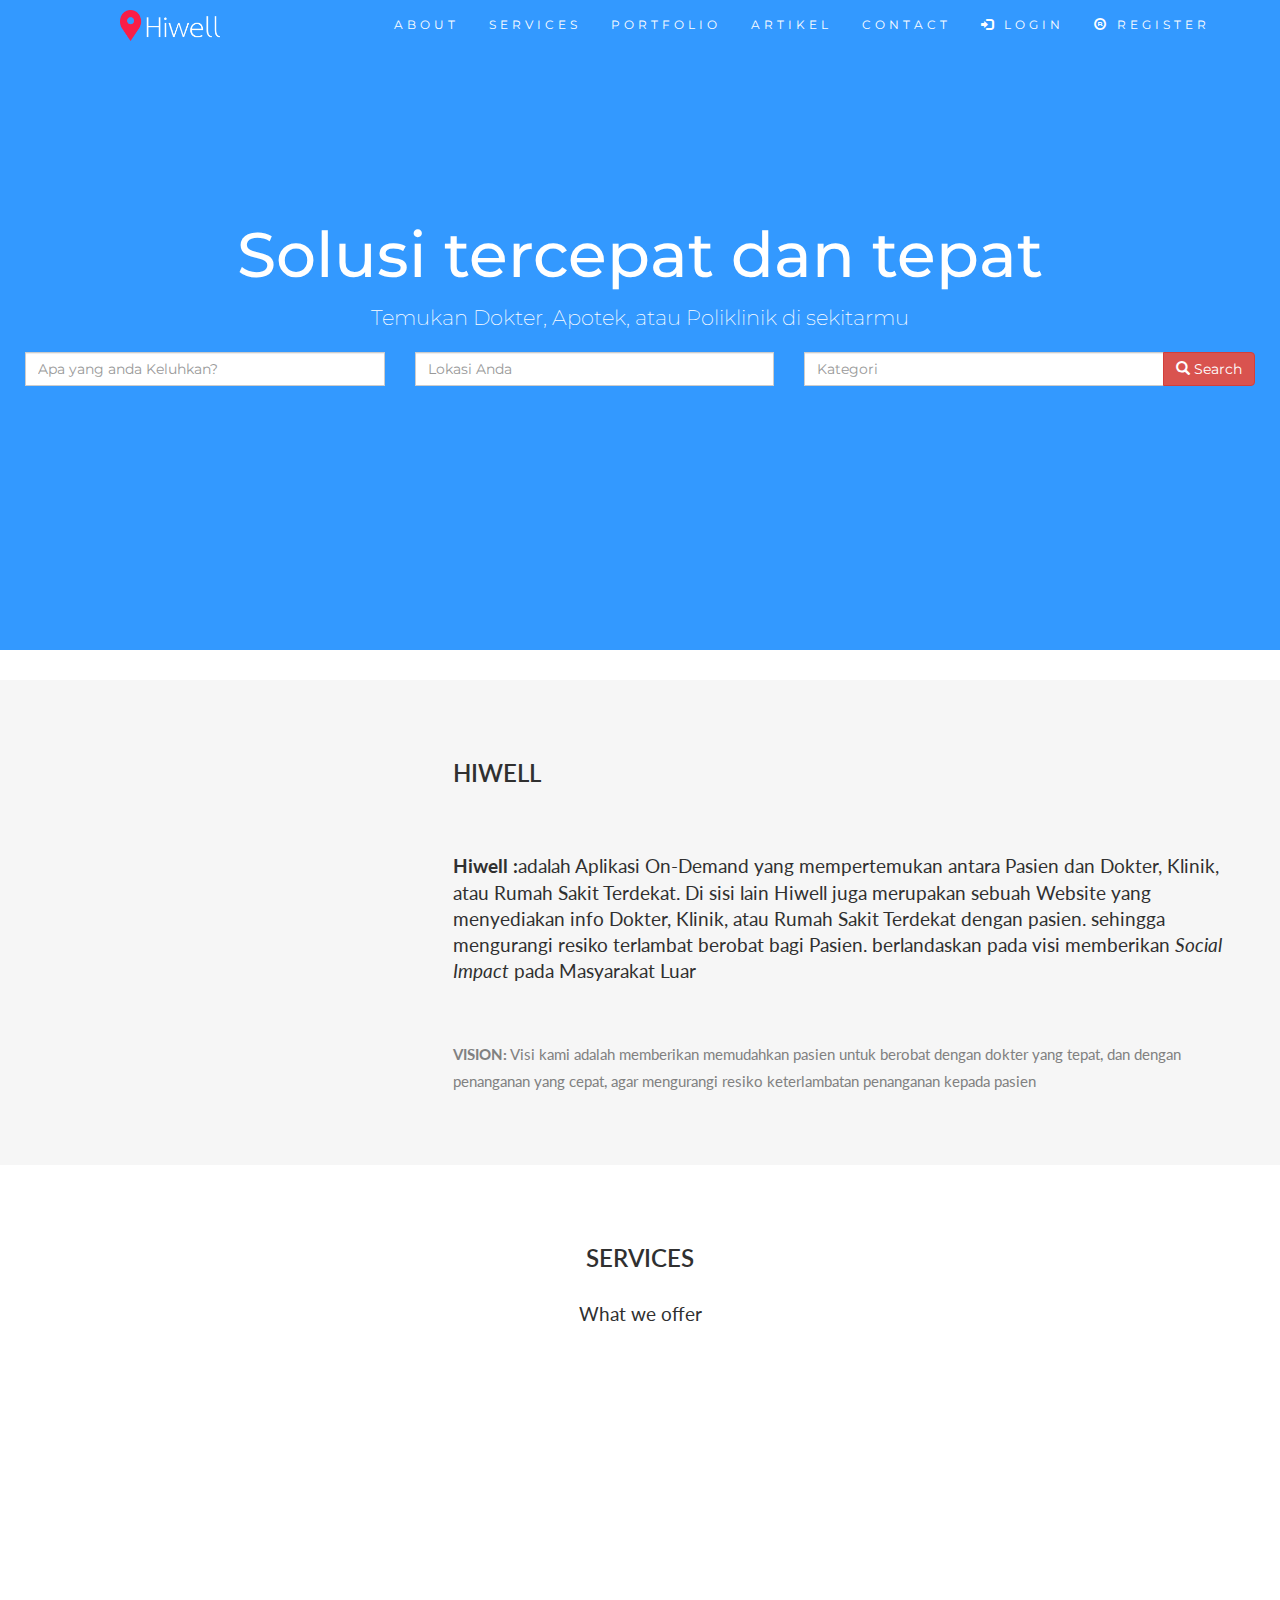
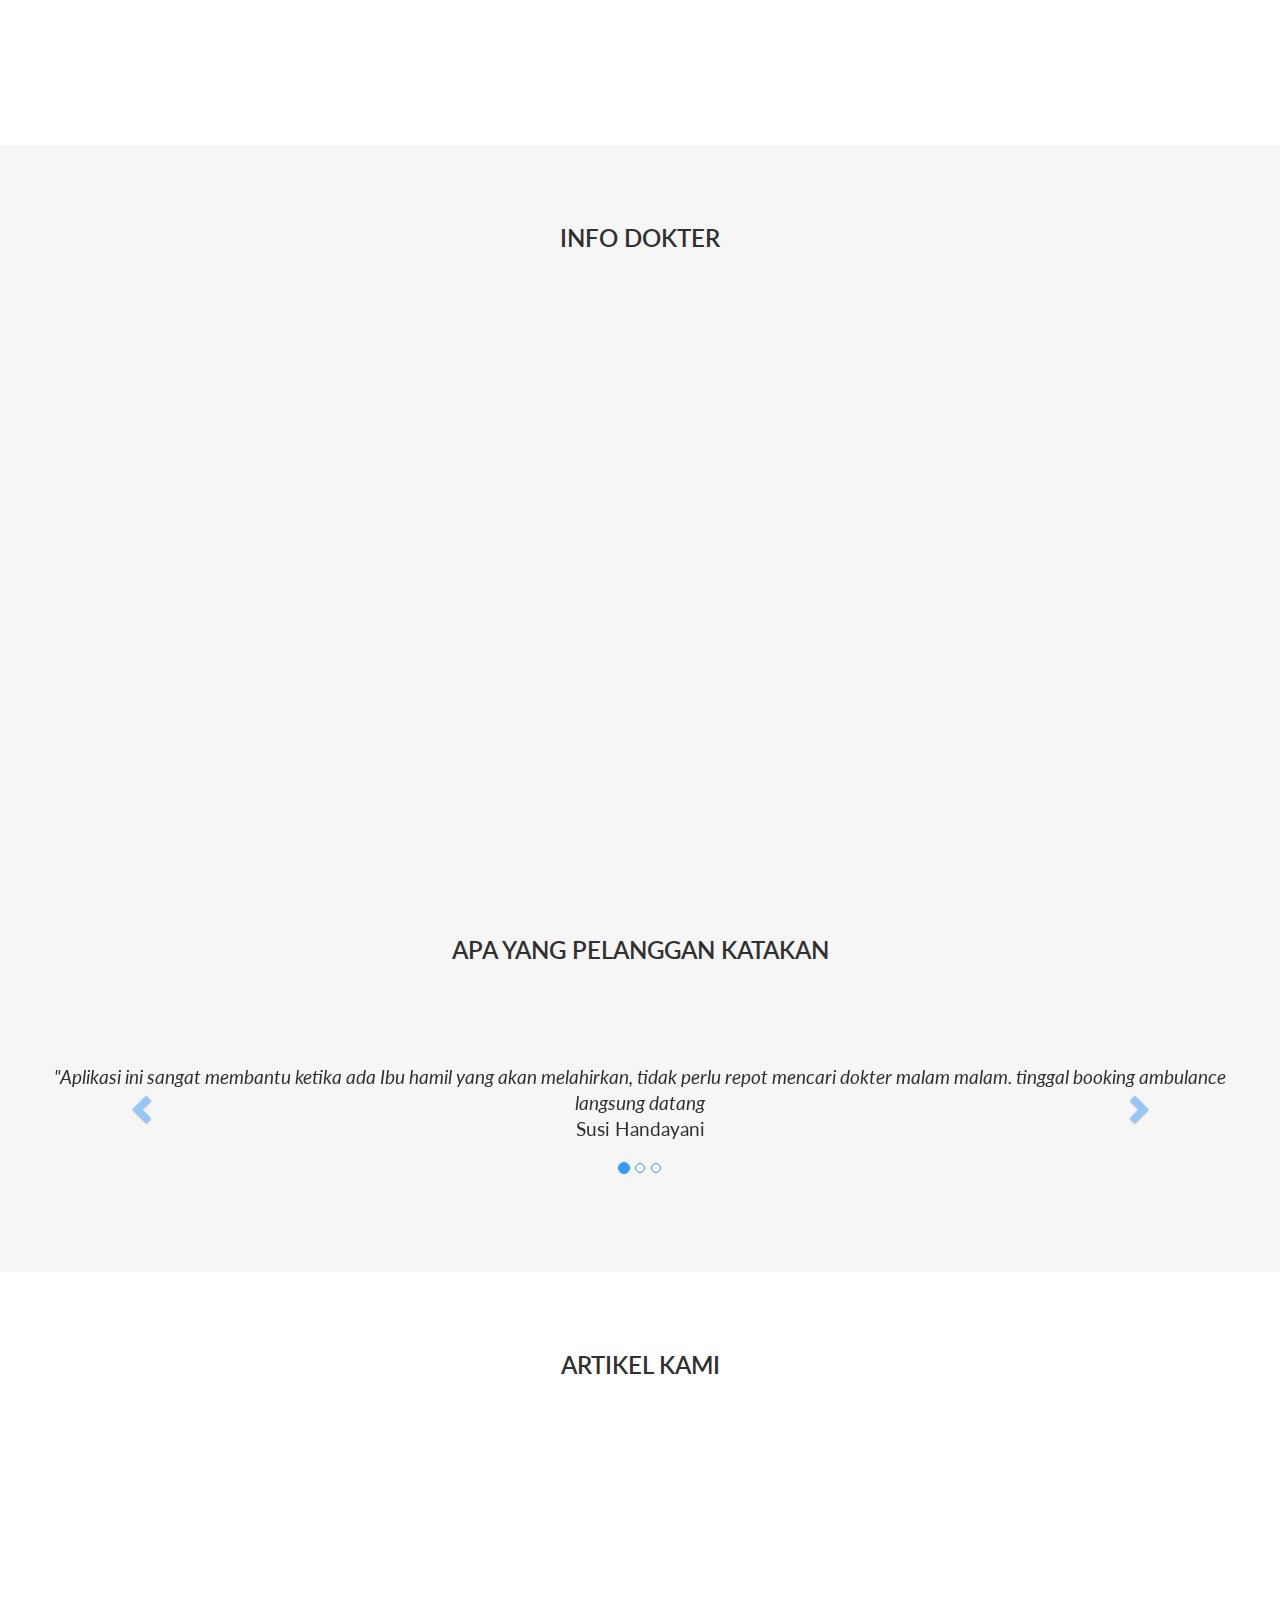
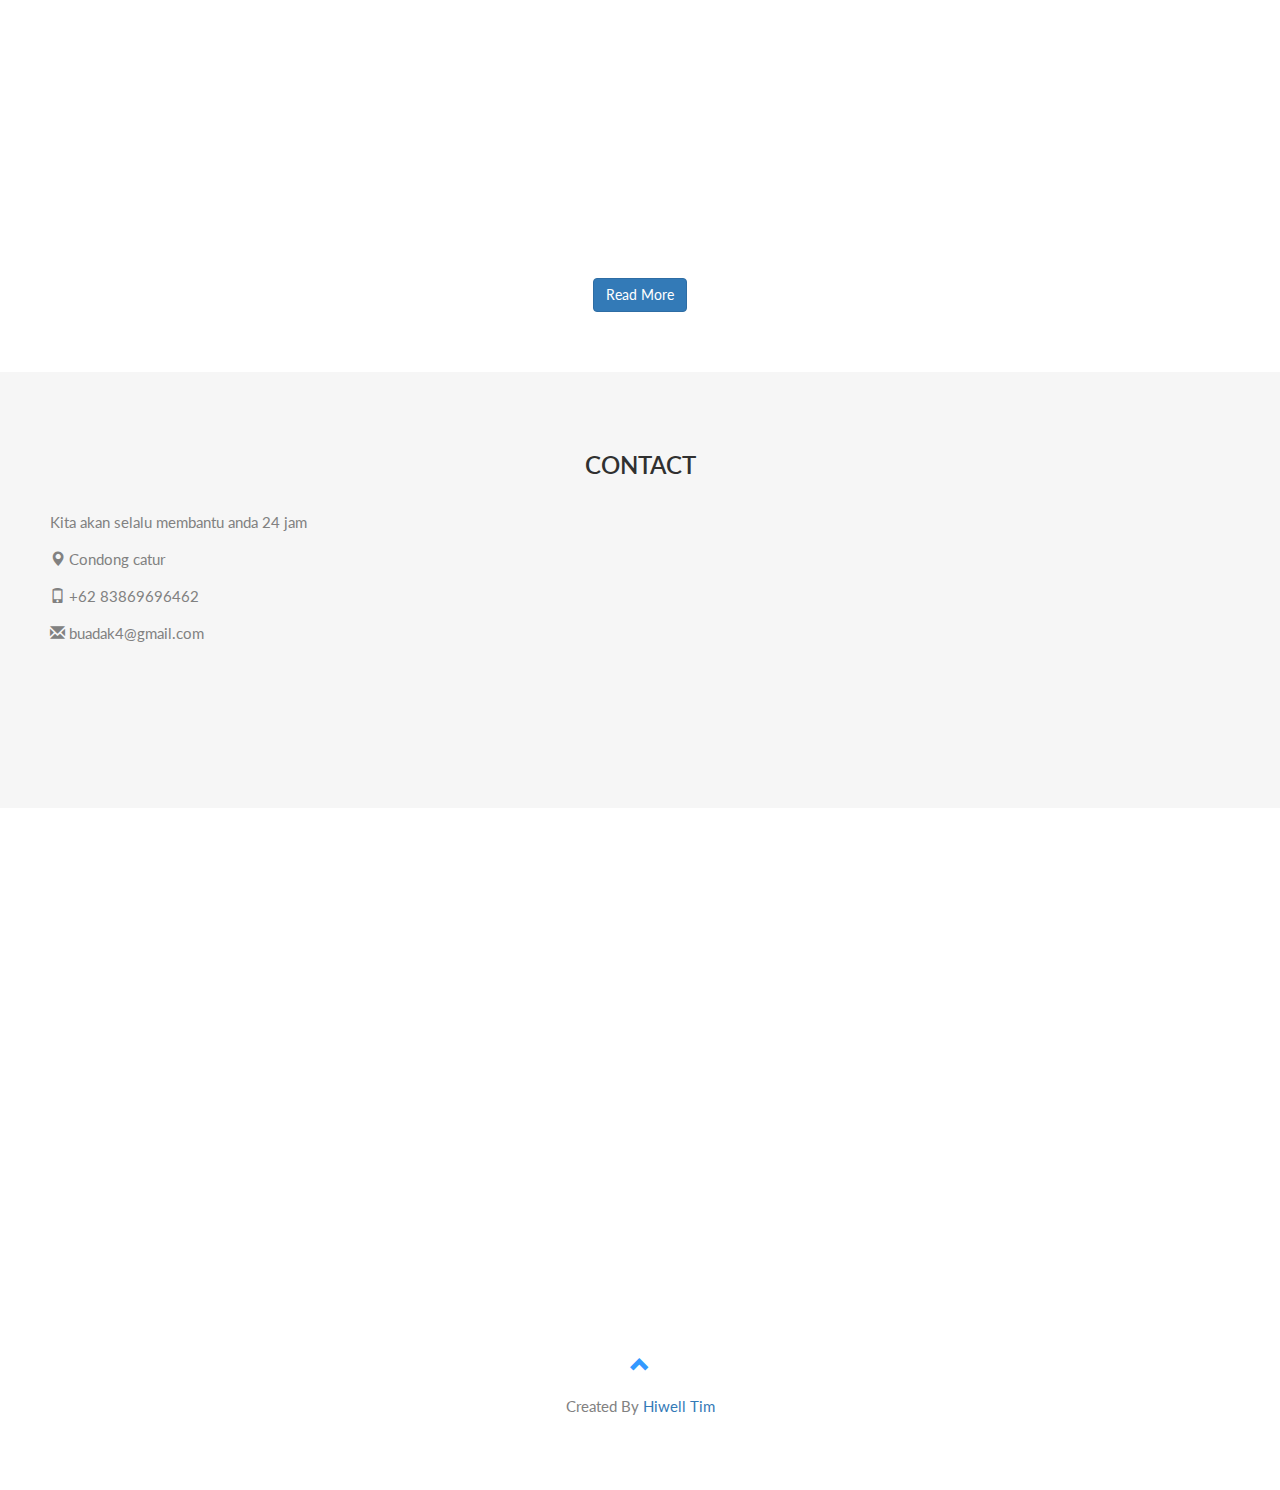
<file: index.html>
<!DOCTYPE html>
<html lang="en">
<head>
  <!-- Theme Made By www.w3schools.com - No Copyright -->
  <title>Hiwel </title>
  <link rel="icon" type="image/png" href="img/favicon.png" />
  <meta charset="utf-8">
  <meta name="viewport" content="width=device-width, initial-scale=1">
  <link href="https://fonts.googleapis.com/css?family=Montserrat" rel="stylesheet" type="text/css">
  <link href="https://fonts.googleapis.com/css?family=Lato" rel="stylesheet" type="text/css">
  <link rel="stylesheet" href="css/bootstrap.min.css">
  <link rel="stylesheet" type="text/css" href="css/style.css">
  <script src="js/jquery.min.js"></script>
  <script src="js/bootstrap.min.js"></script>
</head>
<body id="myPage" data-spy="scroll" data-target=".navbar" data-offset="60">

<nav class="navbar navbar-default navbar-fixed-top">
  <div class="container">
    <div class="navbar-header">
      <button type="button" class="navbar-toggle" data-toggle="collapse" data-target="#myNavbar">
        <span class="icon-bar"></span>
        <span class="icon-bar"></span>
        <span class="icon-bar"></span>                        
      </button>
      <a href="index.html">
        <img style="width: 100px; margin-left: 50px; margin-top:10px" src="img/logo.png">
      </a>
    </div>
    <div class="collapse navbar-collapse" id="myNavbar">

      <ul class="nav navbar-nav navbar-right">
        <li><a href="#about">ABOUT</a></li>
        <li><a href="#services">SERVICES</a></li>
        <li><a href="#portfolio">PORTFOLIO</a></li>
        <li><a href="#pricing">ARTIKEL</a></li>
        <li><a href="#contact">CONTACT</a></li>
        <li><a href="login.html"><span class="glyphicon glyphicon-log-in"></span> LOGIN</a></li>
        <li><a href="register.html"><span class="glyphicon glyphicon-registration-mark"></span> REGISTER</a></li>
        </ul>
    </div>
  </div>
</nav>

<div class="jumbotron text-center">
  <h1>Solusi tercepat dan tepat</h1> 
  <p>Temukan Dokter, Apotek, atau Poliklinik di sekitarmu</p> 
  <form>
    <div class="input-group">
      <div class="row">
        <div class="col-md-4 col-sm-4">
          <input type="location" class="form-control" size="20" placeholder="Apa yang anda Keluhkan?" required>
        </div>
        <div class="col-md-4 col-sm-4">
          <input type="location" class="form-control" size="20" placeholder="Lokasi Anda" required>
        </div>
        <div class="col-md-4 col-sm-4">
          <input type="location" class="form-control" size="20" placeholder="Kategori" required>
        </div>
      </div>
      <div class="input-group-btn">
        <button type="button" class="btn btn-danger"><span class="glyphicon glyphicon-search"></span> Search</button>
      </div>
    </div>
  </form>
</div>

<!-- Container (About Section) -->
<div id="about" class="container-fluid bg-grey">
  <div class="row">
    <div class="col-sm-4">
      <span class="glyphicon glyphicon-heart logo slideanim"></span>
    </div>
    <div class="col-sm-8">
      <h2>Hiwell</h2><br>
      <p><h4><strong>Hiwell :</strong>adalah Aplikasi On-Demand yang mempertemukan antara Pasien dan Dokter, Klinik, atau Rumah Sakit Terdekat. Di sisi lain Hiwell juga merupakan sebuah Website yang menyediakan info Dokter, Klinik, atau Rumah Sakit Terdekat dengan pasien. sehingga mengurangi resiko terlambat berobat bagi Pasien. berlandaskan pada visi memberikan <i>Social Impact</i> pada Masyarakat Luar</h4></p><br>
      <p><strong>VISION:</strong> Visi kami adalah memberikan memudahkan pasien untuk berobat dengan dokter yang tepat, dan dengan penanganan yang cepat, agar mengurangi resiko keterlambatan penanganan kepada pasien</p>
    </div>
  </div>
</div>

<!-- Container (Services Section) -->
<div id="services" class="container-fluid text-center">
  <h2>SERVICES</h2>
  <h4>What we offer</h4>
  <br>
  <div class="row slideanim">
    <div class="col-sm-4">
      <span class="glyphicon glyphicon-user logo-small"></span>
      <h4>Temukan Dokter Terdekat</h4>
    </div>
    <div class="col-sm-4">
      <span class="glyphicon glyphicon-home logo-small"></span>
      <h4>Temukan Klinik</h4>
    </div>
    <div class="col-sm-4">
      <span class="glyphicon glyphicon-eye-open logo-small"></span>
      <h4>Mengetahui Deteksi Dini</h4>
    </div>
  </div>
  <br><br>
  <div class="row slideanim">
    <div class="col-sm-4">
      <span class="glyphicon glyphicon-exclamation-sign logo-small"></span>
      <h4>Info Kesehatan Terbaru</h4>
    </div>
    <div class="col-sm-4">
      <span class="glyphicon glyphicon-envelope logo-small"></span>
      <h4>Konsultasi Online</h4>
    </div>
    <div class="col-sm-4">
      <span class="glyphicon glyphicon-heart logo-small"></span>
      <h4>Setia Setiap Saat</h4>
    </div>
  </div>
</div>

<!-- Container (Portfolio Section) -->
<div id="portfolio" class="container-fluid text-center bg-grey">
  <h2>Info Dokter</h2><br>
  <div class="row text-center slideanim">
    <div class="col-sm-4">
      <div class="thumbnail">
        <img src="img/anjay.jpg" style="width: 400px; height: 400px;">
        <a href="sakit_gigi.html" style="text-decoration: none;"><p><strong>Praktek Dokter Gigi Drg M Kumalasari</strong></p></a>
        <p>Jalan Urip Sumoharjo, No. 103 - B Daerah Istimewa Yogyakarta </p>
        <p>Telp: (0274) 513851</p>
        <a href="http://www.rs-jih.co.id/">RS JIH</a>
      </div>
    </div>
    <div class="col-sm-4">
      <div class="thumbnail">
        <img src="img/dr. Airin Angelina, Sp.jpg" style="width: 400px; height: 400px;">
        <a href="sakit_gigi.html" style="text-decoration: none;"><p><strong>Praktek Dokter Kandungan Dr Muzayyanah, SpOG</strong></p></a>
        <p>Jalan Purwanggan, No. 45, Purwokinanti Daerah Istimewa Yogyakarta 55166 </p>
        <p>Telp: (0274) 513357</p>
        <a href="http://www.rs-jih.co.id/">RS JIH</a>
      </div>
    </div>
    <div class="col-sm-4">
      <div class="thumbnail">
        <img src="img/dr. Merizal,Sp.OT.jpg" style="width: 400px; height: 400px;">
        <a href="sakit_gigi.html" style="text-decoration: none;"><p><strong>Praktek Dokter Syaraf Dr Laksmi Asanti</strong></p></a>
        <p>Jalan Johar Nurhadi No. 7, Kotabaru, Gondokusuman, Yogyakarta</p>
        <p>Telp: (0274) 586233 / 580552</p>
        <a href="http://www.rs-jih.co.id/">RS JIH</a>
      </div>
    </div>
  </div><br>
  
  <h2>Apa yang pelanggan katakan</h2>
  <div id="myCarousel" class="carousel slide text-center" data-ride="carousel">
    <!-- Indicators -->
    <ol class="carousel-indicators">
      <li data-target="#myCarousel" data-slide-to="0" class="active"></li>
      <li data-target="#myCarousel" data-slide-to="1"></li>
      <li data-target="#myCarousel" data-slide-to="2"></li>
    </ol>

    <!-- Wrapper for slides -->
    <div class="carousel-inner" role="listbox">
      <div class="item active">
        <h4>"Aplikasi ini sangat membantu ketika ada Ibu hamil yang akan melahirkan, 
            tidak perlu repot mencari dokter malam malam. tinggal booking ambulance langsung datang <br><span>Susi Handayani</span></h4>
      </div>
      <div class="item">
        <h4>
          Terimakasih Hiwell Aku jadi ngga telat suntik KB karena semakin mudah mengakses dokter terdekat dengna lokasi saya berada
          <br><span>Umi Nur Jannah</span></h4>
      </div>
      <div class="item">
        <h4>
          Thank's Hiwell, Anak ku jadi semangat Check Kesehatan Rutin Karna bisa pilih dokternya langsung dari Smartphonenya 
          <br><span>Hamdan Wijayanto</span></h4>
      </div>
    </div>

    <!-- Left and right controls -->
    <a class="left carousel-control" href="#myCarousel" role="button" data-slide="prev">
      <span class="glyphicon glyphicon-chevron-left" aria-hidden="true"></span>
      <span class="sr-only">Previous</span>
    </a>
    <a class="right carousel-control" href="#myCarousel" role="button" data-slide="next">
      <span class="glyphicon glyphicon-chevron-right" aria-hidden="true"></span>
      <span class="sr-only">Next</span>
    </a>
  </div>
</div>

<!-- Container (Pricing Section) -->
<div id="pricing" class="container-fluid">
  <div class="text-center">
    <h2>Artikel Kami</h2>
  </div>
  <div class="row slideanim">
    <div class="col-sm-4 col-xs-12">
      <div class="panel panel-default text-center">
        <div class="panel-body">
          <img src="img/gaya.jpg" alt="#" width="100%" height="auto">
        </div>
        <div class="panel-footer">
          <a href="sakit_gigi.html" style="text-decoration: none;"><h3>Gaya Hidup Sehat</h3></a>
          <h4>Menurut organisasi kesehatan dunia (WHO), pola makan tidak sehat dan kurangnya aktivitas fisik merupakan faktor risiko kesehatan global yang utama..</h4>
        </div>
      </div>      
    </div>     
    <div class="col-sm-4 col-xs-12">
      <div class="panel panel-default text-center">
        <div class="panel-body">
          <img src="img/veget.jpg" alt="#" width="100%" height="auto">
        </div>
        <div class="panel-footer">
          <a href="sakit_gigi.html" style="text-decoration: none;"><h3>Makanan Sehat</h3></a>
          <h4>Makanan yang sehat adalah makanan yang mengandung banyak vitamin dan memiliki kandungan lemak yang rendah sehingga..</h4>
        </div>
      </div>      
    </div>     
    <div class="col-sm-4 col-xs-12">
            <div class="panel panel-default text-center">
        <div class="panel-body">
          <img src="img/gigi.jpg" alt="#" width="100%" height="auto">
        </div>
        <div class="panel-footer">
          <a href="sakit_gigi.html" style="text-decoration: none;"><h3>Kesehatan Gigi</h3></a>
          <h4>Cara menjaga gigi agar tetap sehat dan bersih, adalah dengan cara membersihkannya setiap hari dan dengan menghindari makanan yang ..</h4>
        </div>
      </div>
    </div>    
  </div>
  <center>
    <a href="blog.html" class="btn btn-primary">Read More</a>
  </center>
</div>

<!-- Container (Contact Section) -->
<div id="contact" class="container-fluid bg-grey">
  <h2 class="text-center">CONTACT</h2>
  <div class="row">
    <div class="col-sm-5">
      <p>Kita akan selalu membantu anda 24 jam</p>
      <p><span class="glyphicon glyphicon-map-marker"></span> Condong catur</p>
      <p><span class="glyphicon glyphicon-phone"></span> +62 83869696462</p>
      <p><span class="glyphicon glyphicon-envelope"></span> buadak4@gmail.com</p>
    </div>
    <div class="col-sm-7 slideanim">
      <div class="row">
        <div class="col-sm-6 form-group">
          <input class="form-control" id="name" name="name" placeholder="Name" type="text" required>
        </div>
        <div class="col-sm-6 form-group">
          <input class="form-control" id="email" name="email" placeholder="Email" type="email" required>
        </div>
      </div>
      <textarea class="form-control" id="comments" name="comments" placeholder="Comment" rows="5"></textarea><br>
      <div class="row">
        <div class="col-sm-12 form-group">
          <button class="btn btn-default pull-right" type="submit">Send</button>
        </div>
      </div>
    </div>
  </div>
</div>

<!-- Add Google Maps -->
<iframe src="https://www.google.com/maps/embed?pb=!1m18!1m12!1m3!1d3953.095100722669!2d110.3758031141083!3d-7.779740679342513!2m3!1f0!2f0!3f0!3m2!1i1024!2i768!4f13.1!3m3!1m2!1s0x2e7a5834a7deae63%3A0x7435d4fd6ec609e4!2sJogja+Digital+Valley!5e0!3m2!1sid!2sid!4v1515641008009" width="100%" height="450" frameborder="0" style="border:0" allowfullscreen></iframe> 
<br><br>
<footer class="container-fluid text-center">
  <a href="#myPage" title="To Top">
    <span class="glyphicon glyphicon-chevron-up"></span>
  </a>
  <p>Created By <a href="#">Hiwell Tim</a></p>
</footer>

<script>
$(document).ready(function(){
  // Add smooth scrolling to all links in navbar + footer link
  $(".navbar a, footer a[href='#myPage']").on('click', function(event) {
    // Make sure this.hash has a value before overriding default behavior
    if (this.hash !== "") {
      // Prevent default anchor click behavior
      event.preventDefault();

      // Store hash
      var hash = this.hash;

      // Using jQuery's animate() method to add smooth page scroll
      // The optional number (900) specifies the number of milliseconds it takes to scroll to the specified area
      $('html, body').animate({
        scrollTop: $(hash).offset().top
      }, 900, function(){
   
        // Add hash (#) to URL when done scrolling (default click behavior)
        window.location.hash = hash;
      });
    } // End if
  });
  
  $(window).scroll(function() {
    $(".slideanim").each(function(){
      var pos = $(this).offset().top;

      var winTop = $(window).scrollTop();
        if (pos < winTop + 600) {
          $(this).addClass("slide");
        }
    });
  });
})
</script>

</body>
</html>
</file>
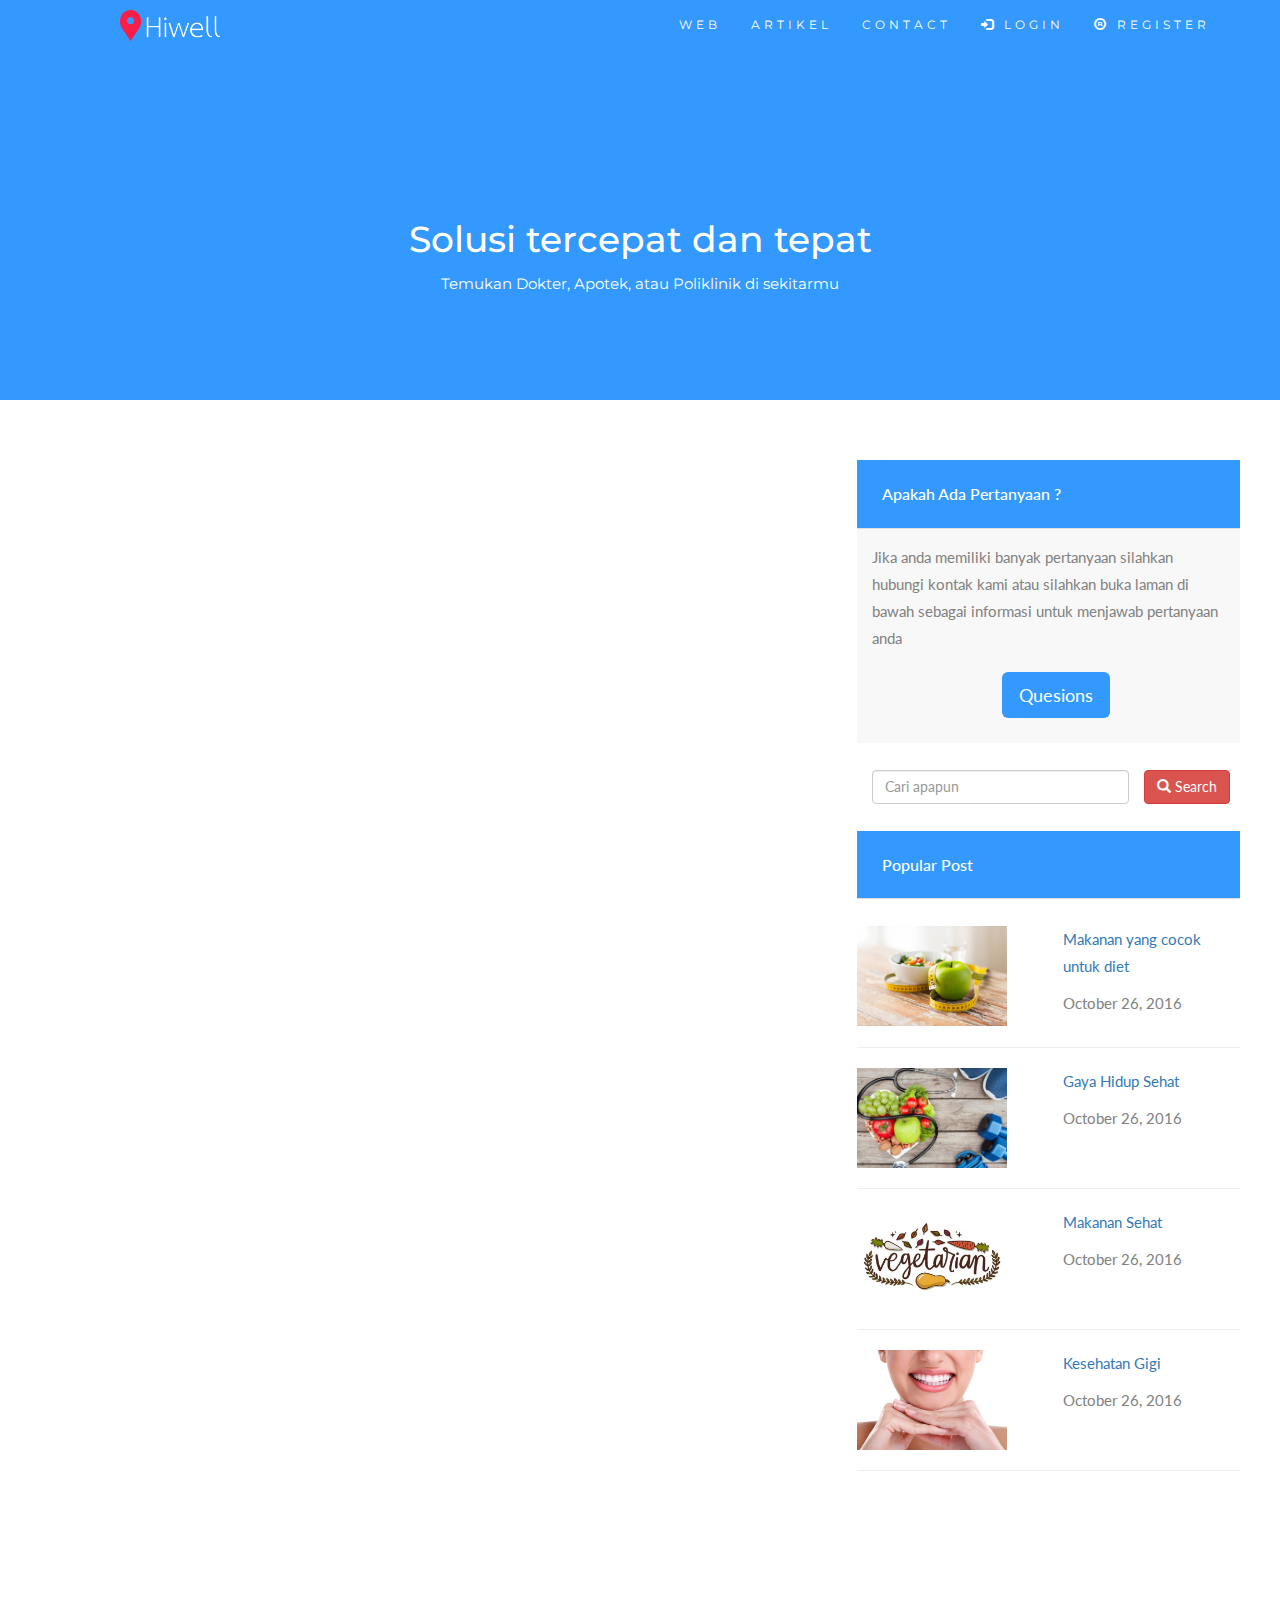
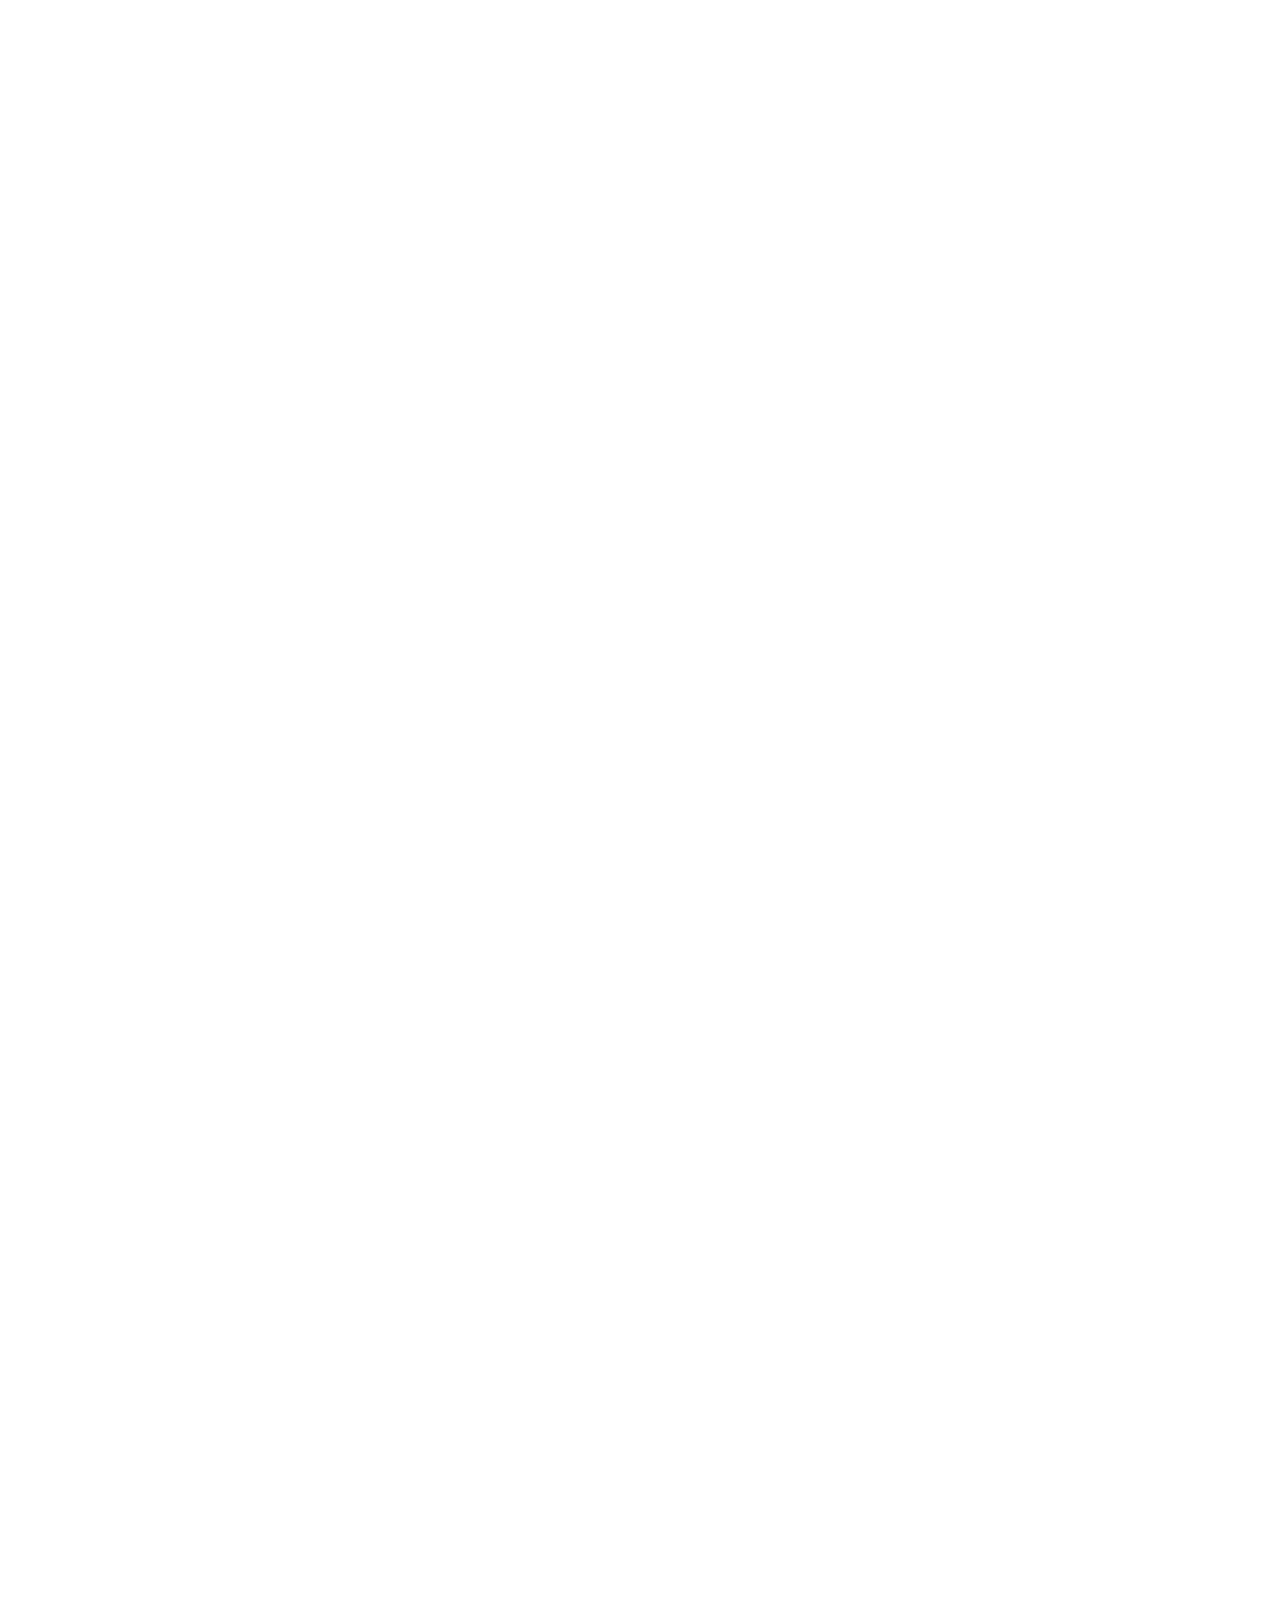
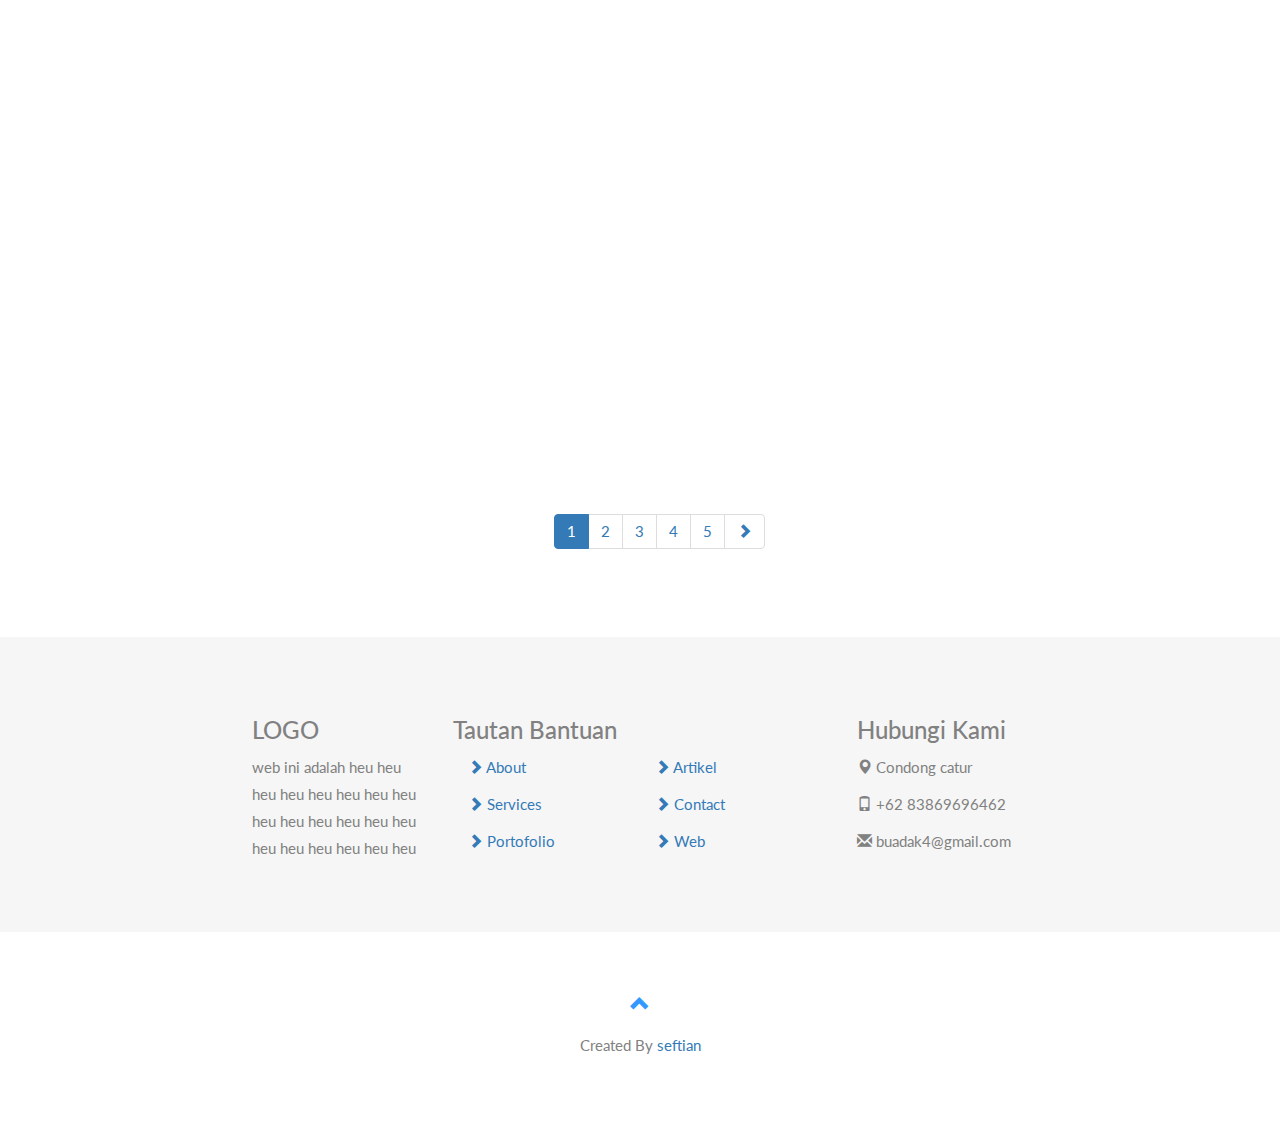
<file: blog.html>
<!DOCTYPE html>
<html lang="en">
<head>
  <!-- Theme Made By www.w3schools.com - No Copyright -->
  <title>Blog</title>
  <link rel="icon" type="image/png" href="img/favicon.png" />
  <meta charset="utf-8">
  <meta name="viewport" content="width=device-width, initial-scale=1">
  <link href="https://fonts.googleapis.com/css?family=Montserrat" rel="stylesheet" type="text/css">
  <link href="https://fonts.googleapis.com/css?family=Lato" rel="stylesheet" type="text/css">
  <link rel="stylesheet" href="css/bootstrap.min.css">
  <link rel="stylesheet" type="text/css" href="css/style.css">
  <script src="js/jquery.min.js"></script>
  <script src="js/bootstrap.min.js"></script>
</head>
<body id="myPage" data-spy="scroll" data-target=".navbar" data-offset="60">

<nav class="navbar navbar-default navbar-fixed-top">
  <div class="container">
    <div class="navbar-header">
      <button type="button" class="navbar-toggle" data-toggle="collapse" data-target="#myNavbar">
        <span class="icon-bar"></span>
        <span class="icon-bar"></span>
        <span class="icon-bar"></span>                        
      </button>
      <a href="index.html">
        <img style="width: 100px; margin-left: 50px; margin-top:10px" src="img/logo.png">
      </a>
    </div>
    <div class="collapse navbar-collapse" id="myNavbar">

      <ul class="nav navbar-nav navbar-right">
        <li><a href="index.html">WEB</a></li>
        <li><a href="#artikel">ARTIKEL</a></li>
        <li><a href="#contact">CONTACT</a></li>
        <li><a href="login.html"><span class="glyphicon glyphicon-log-in"></span> LOGIN</a></li>
        <li><a href="register.html"><span class="glyphicon glyphicon-registration-mark"></span> REGISTER</a></li>
        </ul>
    </div>
  </div>
</nav>

<div class="blogjumbotron text-center">
  <h1>Solusi tercepat dan tepat</h1> 
  <p>Temukan Dokter, Apotek, atau Poliklinik di sekitarmu</p> 
</div>

<!-- Container (About Section) -->
<div id="artikel" class="container-fluid">
  <div class="row">
    <div class="col-sm-8">
        <div class="row slideanim">
      <div class="panel panel-default text-justify">
        <div class="panel-body">
          <img src="img/gaya.jpg" alt="#" width="100%" height="100%">
        </div>
        <div class="panel-footer">
          <a href="sakit_gigi.html" style="text-decoration: none;"><h3>Gaya Hidup Sehat</h3></a>
          <h4>Menurut organisasi kesehatan dunia (WHO), pola makan tidak sehat dan kurangnya aktivitas fisik merupakan faktor risiko kesehatan global yang utama..</h4>
          <button class="btn btn-lg">Read More</button>
        </div>
      </div>        
  </div>
       <div class="row slideanim">
      <div class="panel panel-default text-justify">
        <div class="panel-body">
          <img src="img/veget.jpg" alt="#" width="100%" height="100%">
        </div>
        <div class="panel-footer">
          <a href="sakit_gigi.html" style="text-decoration: none;"><h3>Makanan Sehat</h3></a>
          <h4>Makanan yang sehat adalah makanan yang mengandung banyak vitamin dan memiliki kandungan lemak yang rendah sehingga..</h4>
          <button class="btn btn-lg">Read More</button>
        </div>
      </div>        
  </div>
       <div class="row slideanim">
      <div class="panel panel-default text-justify">
        <div class="panel-body">
          <img src="img/gigi.jpg" alt="#" width="100%" height="100%">
        </div>
        <div class="panel-footer">
          <a href="sakit_gigi.html" style="text-decoration: none;"><h3>Kesehatan Gigi</h3></a>
          <h4>Cara menjaga gigi agar tetap sehat dan bersih, adalah dengan cara membersihkannya setiap hari dan dengan menghindari makanan yang ..
          </h4>
          <button class="btn btn-lg">Read More</button>
        </div>
      </div>        
  </div>
       <div class="row slideanim">
      <div class="panel panel-default text-justify">
        <div class="panel-body">
          <img src="img/apel.jpg" alt="#" width="100%" height="100%">
        </div>
        <div class="panel-footer">
          <a href="sakit_gigi.html" style="text-decoration: none;"><h3>Makanan yang cocok untuk diet</h3></a>
          <h4>Menurut organisasi kesehatan dunia (WHO), pola makan teratur dan juga di jaga, akan membantu anda dalam menurunkan berat badan, pola makan yangs..</h4>
          <button class="btn btn-lg">Read More</button>
        </div>
      </div>        
  </div>
    </div>
    <div class="row">
    <div class="col-sm-4">
      <div class="panel-default" style="background-color: #f8f8f8;">
        <div class="panel-heading">
          <h3 class="panel-title">Apakah Ada Pertanyaan ?</h3>
        </div>
          <div class="panel-body">
           <p>Jika anda  memiliki banyak pertanyaan silahkan hubungi kontak kami atau silahkan buka laman di bawah sebagai informasi untuk menjawab pertanyaan anda</p>
           <div class="panel-questions">
          <a href="pertanyaan.html"> <button class="btn btn-lg">Quesions</button> </a>
           </div>
          </div>
      </div>
      <br>
      <div class="col-md-9">
          <input type="location" class="form-control" size="20" placeholder="Cari apapun" required>
      </div>
      <div>
        <button type="button" class="btn btn-danger"><span class="glyphicon glyphicon-search"></span> Search</button>
      </div>
      <br>
      <div class="panel-default">
        <div class="panel-heading">
          <h3 class="panel-title">Popular Post</h3>
        </div>
          <br>
            <div class="row">
                <div class="col-sm-6">
                  <a href="sakit_gigi.html" style="text-decoration: none;"><img src="img/apel.jpg" alt="#" width="150" height="100"> </a>
                </div>
                <div class="col-sm-6">
                  <a href="sakit_gigi.html" style="text-decoration: none;"><p>Makanan yang cocok untuk diet</p></a>
                  <p>October 26, 2016</p>
                </div>
            </div>
            <hr>
            <div class="row">
                <div class="col-sm-6">
                  <a href="sakit_gigi.html" style="text-decoration: none;"><img src="img/gaya.jpg" alt="#" width="150" height="100"> </a>
                </div>
                <div class="col-sm-6">
                  <a href="sakit_gigi.html" style="text-decoration: none;"><p>Gaya Hidup Sehat</p></a>
                  <p>October 26, 2016</p>
                </div>
            </div>
            <hr>
            <div class="row">
                <div class="col-sm-6">
                  <a href="sakit_gigi.html" style="text-decoration: none;"><img src="img/veget.jpg" alt="#" width="150" height="100"> </a>
                </div>
                <div class="col-sm-6">
                  <a href="sakit_gigi.html" style="text-decoration: none;"><p>Makanan Sehat</p></a>
                  <p>October 26, 2016</p>
                </div>
            </div>
            <hr>
            <div class="row">
                <div class="col-sm-6">
                  <a href="sakit_gigi.html" style="text-decoration: none;"><img src="img/gigi.jpg" alt="#" width="150" height="100"> </a>
                </div>
                <div class="col-sm-6">
                  <a href="sakit_gigi.html" style="text-decoration: none;"><p>Kesehatan Gigi</p></a>
                  <p>October 26, 2016</p>
                </div>
            </div>
            <hr>
          </div>
      </div>
    </div>
    <div class="col-md-8 col-md-offset-5">
      <ul class="pagination">
  <li class="active"><a href="#">1</a></li>
  <li><a href="#">2</a></li>
  <li><a href="#">3</a></li>
  <li><a href="#">4</a></li>
  <li><a href="#">5</a></li>
  <li><a href=""><span class="glyphicon glyphicon-chevron-right"></span></a></li>
</ul>
</div>
  </div>
</div>

<!-- Container (Contact Section) -->
<div id="contact" class="container-fluid bg-grey">
  <div class="row">
    <div class="col-md-2 col-md-offset-2">
      <h3>LOGO</h3>
      <p>web ini adalah heu heu heu heu heu heu heu heu heu heu heu heu heu heu heu heu heu heu heu heu </p>
    </div>
        <div class="col-sm-4">
      <h3>Tautan Bantuan</h3>
      <div class="col-sm-6">
      <p><a href="#about"><span class="glyphicon glyphicon-chevron-right"></span> About</a></p>
      <p><a href="index.html"><span class="glyphicon glyphicon-chevron-right"></span> Services</a></p>
      <p><a href=""><span class="glyphicon glyphicon-chevron-right"></span> Portofolio</a></p>
      </div>
      <div class="col-sm-6">
      <p><a href=""><span class="glyphicon glyphicon-chevron-right"></span> Artikel</a></p>
      <p><a href=""><span class="glyphicon glyphicon-chevron-right"></span> Contact</a></p>
      <p><a href=""><span class="glyphicon glyphicon-chevron-right"></span> Web</a></p>
      </div>
    </div>
        <div class="col-sm-4">
      <h3>Hubungi Kami</h3>
      <p><span class="glyphicon glyphicon-map-marker"></span> Condong catur</p>
      <p><span class="glyphicon glyphicon-phone"></span> +62 83869696462</p>
      <p><span class="glyphicon glyphicon-envelope"></span> buadak4@gmail.com</p>
    </div>
  </div>
</div>
<footer class="container-fluid text-center">
  <a href="#myPage" title="To Top">
    <span class="glyphicon glyphicon-chevron-up"></span>
  </a>
  <p>Created By <a href="#" title="Visit w3schools">seftian</a></p>
</footer>

<script>
$(document).ready(function(){
  // Add smooth scrolling to all links in navbar + footer link
  $(".navbar a, footer a[href='#myPage']").on('click', function(event) {
    // Make sure this.hash has a value before overriding default behavior
    if (this.hash !== "") {
      // Prevent default anchor click behavior
      event.preventDefault();

      // Store hash
      var hash = this.hash;

      // Using jQuery's animate() method to add smooth page scroll
      // The optional number (900) specifies the number of milliseconds it takes to scroll to the specified area
      $('html, body').animate({
        scrollTop: $(hash).offset().top
      }, 900, function(){
   
        // Add hash (#) to URL when done scrolling (default click behavior)
        window.location.hash = hash;
      });
    } // End if
  });
  
  $(window).scroll(function() {
    $(".slideanim").each(function(){
      var pos = $(this).offset().top;

      var winTop = $(window).scrollTop();
        if (pos < winTop + 600) {
          $(this).addClass("slide");
        }
    });
  });
})
</script>

</body>
</html>
</file>
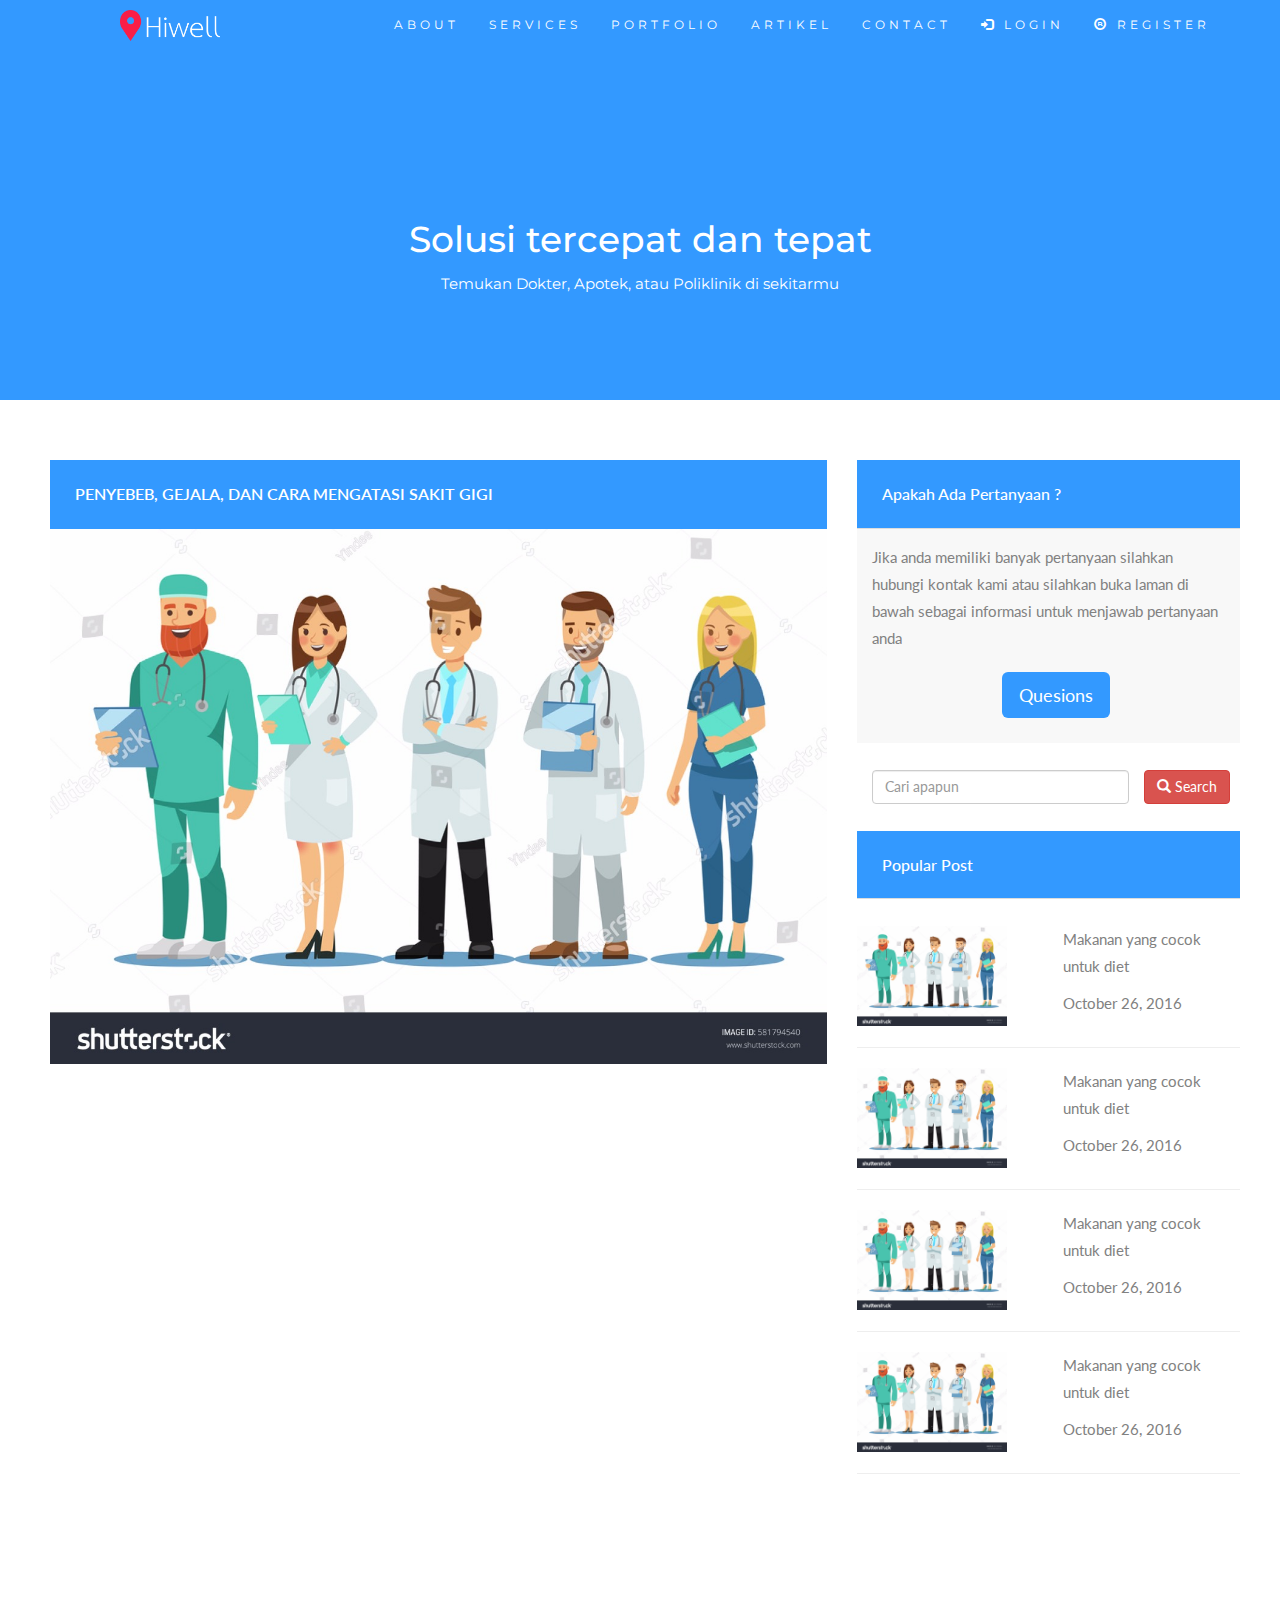
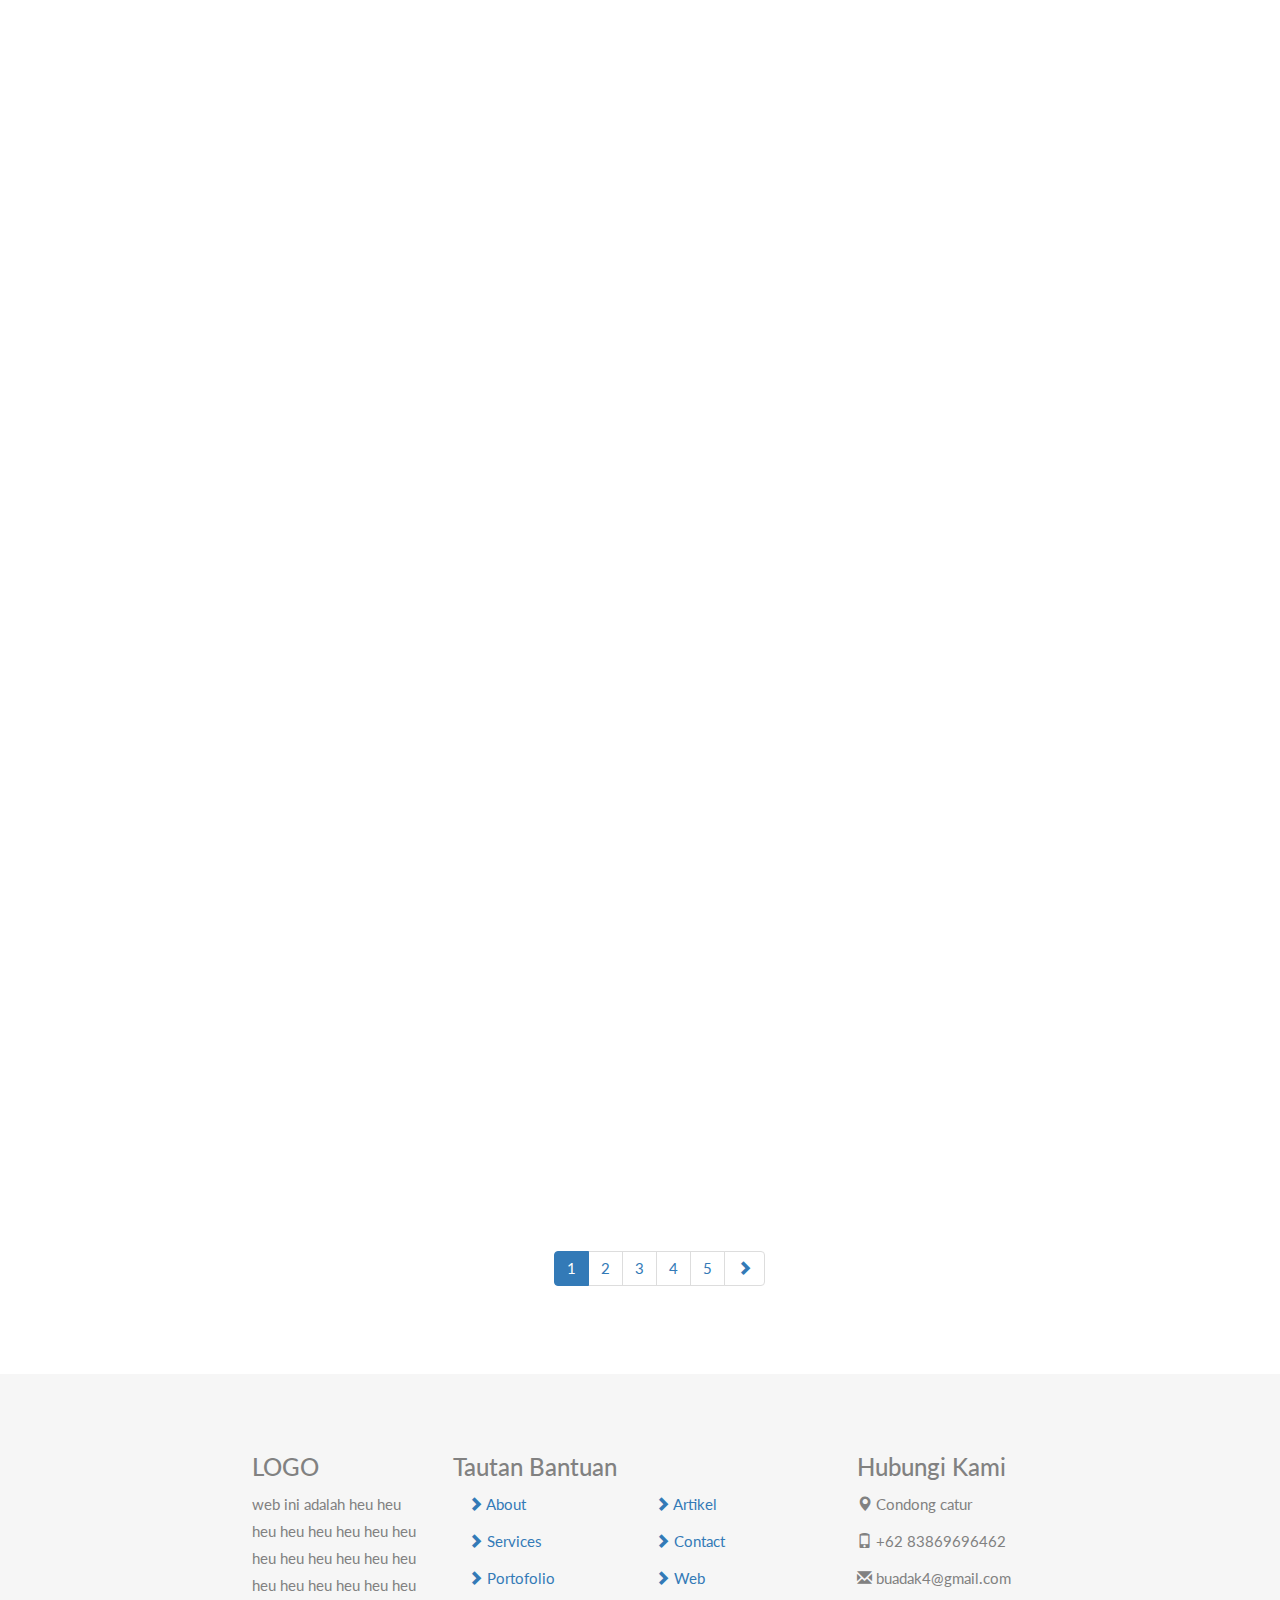
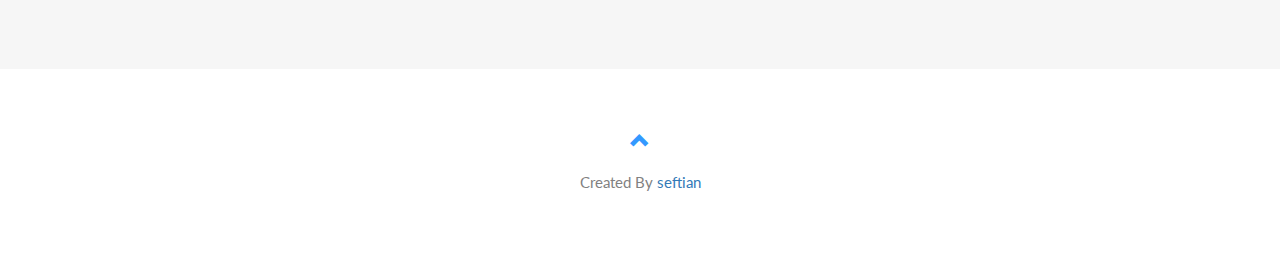
<file: diet.html>
<!DOCTYPE html>
<html lang="en">
<head>
  <!-- Theme Made By www.w3schools.com - No Copyright -->
  <title>Sakit Sigi</title>
  <meta charset="utf-8">
  <link rel="icon" type="image/png" href="img/favicon.png" />
  <meta name="viewport" content="width=device-width, initial-scale=1">
  <link href="https://fonts.googleapis.com/css?family=Montserrat" rel="stylesheet" type="text/css">
  <link href="https://fonts.googleapis.com/css?family=Lato" rel="stylesheet" type="text/css">
  <link rel="stylesheet" href="css/bootstrap.min.css">
  <link rel="stylesheet" type="text/css" href="css/style.css">
  <script src="js/jquery.min.js"></script>
  <script src="js/bootstrap.min.js"></script>
</head>
<body id="myPage" data-spy="scroll" data-target=".navbar" data-offset="60">

<nav class="navbar navbar-default navbar-fixed-top">
  <div class="container">
    <div class="navbar-header">
      <button type="button" class="navbar-toggle" data-toggle="collapse" data-target="#myNavbar">
        <span class="icon-bar"></span>
        <span class="icon-bar"></span>
        <span class="icon-bar"></span>                        
      </button>
      <a>
        <img style="width: 100px; margin-left: 50px; margin-top:10px" src="img/logo.png">
      </a>
    </div>
    <div class="collapse navbar-collapse" id="myNavbar">

      <ul class="nav navbar-nav navbar-right">
        <li><a href="#about">ABOUT</a></li>
        <li><a href="#services">SERVICES</a></li>
        <li><a href="#portfolio">PORTFOLIO</a></li>
        <li><a href="#pricing">ARTIKEL</a></li>
        <li><a href="#contact">CONTACT</a></li>
        <li><a href="login.html"><span class="glyphicon glyphicon-log-in"></span> LOGIN</a></li>
        <li><a href="register.html"><span class="glyphicon glyphicon-registration-mark"></span> REGISTER</a></li>
        </ul>
    </div>
  </div>
</nav>

<div class="blogjumbotron text-center">
  <h1>Solusi tercepat dan tepat</h1> 
  <p>Temukan Dokter, Apotek, atau Poliklinik di sekitarmu</p> 
</div>

<!-- Container (About Section) -->
<div class="container-fluid">
  <div class="row">
    <div class="col-sm-8">
      <div class="panel-heading">
      <h2 class="panel-title">Penyebeb, Gejala, dan cara mengatasi Sakit Gigi</h2>
    </div>
      <img src="img/bg.jpg" alt="#" width="100%" height="100%">
        <div class="row slideanim">
        <div class="panel-footer">
          Ketika terjadi sakit gigi, daerah rahang yang berdekatan dengan gigi yang terinfeksi akan ikut terasa nyeri dan teraba lunak. Kadang-kadang sumber nyeri sulit dibedakan. Contohnya adalah nyeri yang seperti berasal dari telinga pada kasus infeksi geraham bawah dan nyeri yang seperti berasal dari saluran sinus (rongga udara di belakang tulang pipi dan dahi) pada kasus infeksi geraham atas.
          Selain nyeri, gejala lain dari sakit gigi adalah:
          <ul> 
            <li>Bengkak di sekitar gigi yang terinfeksi.</li>
          <li>Pusing.</li>
          <li>Rasa dan bau busuk dari gigi yang terinfeksi.</li>
          <li>Demam.</li>
          </ul>
          <h3>Penyebab Sakit Gigi </h3>
          Di dalam gigi terdapat pulpa gigi. Pulpa gigi merupakan lapisan terdalam dari struktur gigi yang terdiri atas pembuluh darah dan saraf sensitif. Sakit gigi terjadi ketika pulpa mengalami peradangan. Penyebab radang bisa bermacam-macam, di antaranya:
          <ul>
            <li>Pembusukan gigi (kondisi ini kerap diakibatkan oleh permukaan gigi berlubang).</li>
            <li>Penumpukan nanah di dasar gigi akibat infeksi bakteri (abses periapikal).</li>
            <li>Penyusutan gusi.</li>
            <li>Gigi retak.</li>
            <li>Tambalan yang rusak (pada gigi yang pernah ditambal).</li>
          </ul>
          Selain radang pulpa gigi, ada sejumlah kondisi lain yang bisa menyebabkan gejala nyeri menyerupai sakit gigi, di antaranya:
          <ul>
            <li>Sinusitis.</li>
            <li>Abses periodontal.</li>
            <li>Cedera pada sendi temporomandibular (sendi yang menghubungkan rahang dengan tengkorak kepala).</li>
            <li>Pembengkakan gusi atau gusi pecah akibat gigi tumbuh.</li>
            <li>Tukak gusi.</li>
            <li>Tumbuh gigi (biasanya dialami oleh bayi dan anak-anak).</li>
          </ul>
        </div>
  </div>
  <div class="row slideanim">
        <div class="panel-footer">
          <h3>Diagnosis Sakit Gigi </h3>     
            Dokter akan menanyakan terlebih dahulu mengenai gejala-gejala yang Anda alami, misalnya:
            <ul>
            <li>Di mana letak nyeri?</li>
            <li>Seberapa parah nyeri yang dirasakan?</li>
            <li>Kapan nyeri tersebut biasa muncul?</li>
            <li>Apa yang membuat nyeri memburuk?</li>
            <li>Apa yang membuat nyeri justru mereda?</li>
            </ul>
            Pemeriksaan fisik sangat penting dilakukan. Dalam hal ini dokter akan memeriksa kondisi gigi, gusi, lidah, rahang, sinus, hidung, tenggorokan, bahkan leher Anda. Jika memang dibutuhkan, pemeriksaan dengan X-ray akan dilakukan. Selain menanyakan soal gejala, dokter juga biasanya akan meninjau riwayat kesehatan Anda.
        </div>
  </div>
  <div class="row slideanim">
        <div class="panel-footer">
          <h3>Cara Meredakan Sakit Gigi di Rumah </h3>          
            Sebaiknya temui dokter jika Anda mengalami sakit gigi untuk mencari tahu penyebabnya dan bisa diobati dengan tepat. Namun selama Anda belum dapat menemui dokter, ada beberapa cara yang bisa dilakukan di rumah untuk meredakan sakit gigi, di antaranya:
            <ul>
              <li>Membersihkan sela-sela gigi Anda dengan menggunakan dental floss atau benang gigi untuk membersihkan plak dan sisa-sisa makanan yang tersangkut di sela-sela gigi.</li>
              <li>Berkumur dengan menggunakan air hangat.</li>
              <li>Mengoleskan minyak cengkeh pada gigi atau gusi yang sakit.</li>
              <li>Mengoleskan obat antiseptik mengandung benzocaine pada gigi atau gusi yang sakit.</li>
              <li>Mengompres pipi dengan kompres dingin apabila sakit gigi disebabkan oleh trauma pada gigi.</li>
              <li>Minum obat pereda nyeri yang dijual bebas di apotek (misalnya ibuprofen, paracetamol, atau aspirin). Sebagai peringatan, obat-obatan ini tidak boleh dipakai dengan cara ditaruh langsung di gusi karena bisa merusak jaringan gusi. Selain itu, aspirin tidak boleh diberikan pada anak usia di bawah 16 tahun.</li>
            </ul>
            Pada kasus sakit gigi berikut ini, Anda diharuskan untuk secepatnya menemui dokter, yaitu apabila:
            <ul>
            <li>Nyeri berlangsung selama lebih dari dua hari.</li>
            <li>Sakit gigi disertai gejala infeksi (misalnya mengeluarkan bau busuk, bengkak, gusi menjadi merah, dan nyeri saat mengunyah).</li>
            <li>Sakit gigi membuat Anda jadi sulit menelan.</li>
            <li>Sakit gigi membuat Anda sulit bernapas.</li>
            <li>Sakit gigi disertai demam.</li>
            <li>Anda kesakitan saat membuka mulut.</li>
            <li>Sakit gigi disertai nyeri telinga.</li>
            </ul>
        </div>
  </div>
</div>
    <div class="row">
    <div class="col-sm-4">
      <div class="panel-default" style="background-color: #f8f8f8;">
        <div class="panel-heading">
          <h3 class="panel-title">Apakah Ada Pertanyaan ?</h3>
        </div>
          <div class="panel-body">
           <p>Jika anda  memiliki banyak pertanyaan silahkan hubungi kontak kami atau silahkan buka laman di bawah sebagai informasi untuk menjawab pertanyaan anda</p>
           <div class="panel-questions">
          <a href="pertanyaan.html"> <button class="btn btn-lg">Quesions</button> </a>
           </div>
          </div>
      </div>
      <br>
      <div class="col-md-9">
          <input type="location" class="form-control" size="20" placeholder="Cari apapun" required>
      </div>
      <div>
        <button type="button" class="btn btn-danger"><span class="glyphicon glyphicon-search"></span> Search</button>
      </div>
      <br>
      <div class="panel-default">
        <div class="panel-heading">
          <h3 class="panel-title">Popular Post</h3>
        </div>
          <br>
            <div class="row">
                <div class="col-sm-6">
                  <img src="img/bg.jpg" alt="#" width="150" height="100">
                </div>
                <div class="col-sm-6">
                  <p>Makanan yang cocok untuk diet</p>
                  <p>October 26, 2016</p>
                </div>
            </div>
            <hr>
            <div class="row">
                <div class="col-sm-6">
                  <img src="img/bg.jpg" alt="#" width="150" height="100">
                </div>
                <div class="col-sm-6">
                  <p>Makanan yang cocok untuk diet</p>
                  <p>October 26, 2016</p>
                </div>
            </div>
            <hr>
            <div class="row">
                <div class="col-sm-6">
                  <img src="img/bg.jpg" alt="#" width="150" height="100">
                </div>
                <div class="col-sm-6">
                  <p>Makanan yang cocok untuk diet</p>
                  <p>October 26, 2016</p>
                </div>
            </div>
            <hr>
            <div class="row">
                <div class="col-sm-6">
                  <img src="img/bg.jpg" alt="#" width="150" height="100">
                </div>
                <div class="col-sm-6">
                  <p>Makanan yang cocok untuk diet</p>
                  <p>October 26, 2016</p>
                </div>
            </div>
            <hr>
          </div>
      </div>
    </div>
    <div class="col-md-8 col-md-offset-5">
      <ul class="pagination">
  <li class="active"><a href="#">1</a></li>
  <li><a href="#">2</a></li>
  <li><a href="#">3</a></li>
  <li><a href="#">4</a></li>
  <li><a href="#">5</a></li>
  <li><a href=""><span class="glyphicon glyphicon-chevron-right"></span></a></li>
</ul>
</div>
  </div>
</div>

<!-- Container (Contact Section) -->
<div id="contact" class="container-fluid bg-grey">
  <div class="row">
    <div class="col-md-2 col-md-offset-2">
      <h3>LOGO</h3>
      <p>web ini adalah heu heu heu heu heu heu heu heu heu heu heu heu heu heu heu heu heu heu heu heu </p>
    </div>
        <div class="col-sm-4">
      <h3>Tautan Bantuan</h3>
      <div class="col-sm-6">
      <p><a href="#about"><span class="glyphicon glyphicon-chevron-right"></span> About</a></p>
      <p><a href="index.html"><span class="glyphicon glyphicon-chevron-right"></span> Services</a></p>
      <p><a href=""><span class="glyphicon glyphicon-chevron-right"></span> Portofolio</a></p>
      </div>
      <div class="col-sm-6">
      <p><a href=""><span class="glyphicon glyphicon-chevron-right"></span> Artikel</a></p>
      <p><a href=""><span class="glyphicon glyphicon-chevron-right"></span> Contact</a></p>
      <p><a href=""><span class="glyphicon glyphicon-chevron-right"></span> Web</a></p>
      </div>
    </div>
        <div class="col-sm-4">
      <h3>Hubungi Kami</h3>
      <p><span class="glyphicon glyphicon-map-marker"></span> Condong catur</p>
      <p><span class="glyphicon glyphicon-phone"></span> +62 83869696462</p>
      <p><span class="glyphicon glyphicon-envelope"></span> buadak4@gmail.com</p>
    </div>
  </div>
</div>
<footer class="container-fluid text-center">
  <a href="#myPage" title="To Top">
    <span class="glyphicon glyphicon-chevron-up"></span>
  </a>
  <p>Created By <a href="#" title="Visit w3schools">seftian</a></p>
</footer>

<script>
$(document).ready(function(){
  // Add smooth scrolling to all links in navbar + footer link
  $(".navbar a, footer a[href='#myPage']").on('click', function(event) {
    // Make sure this.hash has a value before overriding default behavior
    if (this.hash !== "") {
      // Prevent default anchor click behavior
      event.preventDefault();

      // Store hash
      var hash = this.hash;

      // Using jQuery's animate() method to add smooth page scroll
      // The optional number (900) specifies the number of milliseconds it takes to scroll to the specified area
      $('html, body').animate({
        scrollTop: $(hash).offset().top
      }, 900, function(){
   
        // Add hash (#) to URL when done scrolling (default click behavior)
        window.location.hash = hash;
      });
    } // End if
  });
  
  $(window).scroll(function() {
    $(".slideanim").each(function(){
      var pos = $(this).offset().top;

      var winTop = $(window).scrollTop();
        if (pos < winTop + 600) {
          $(this).addClass("slide");
        }
    });
  });
})
</script>

</body>
</html>
</file>
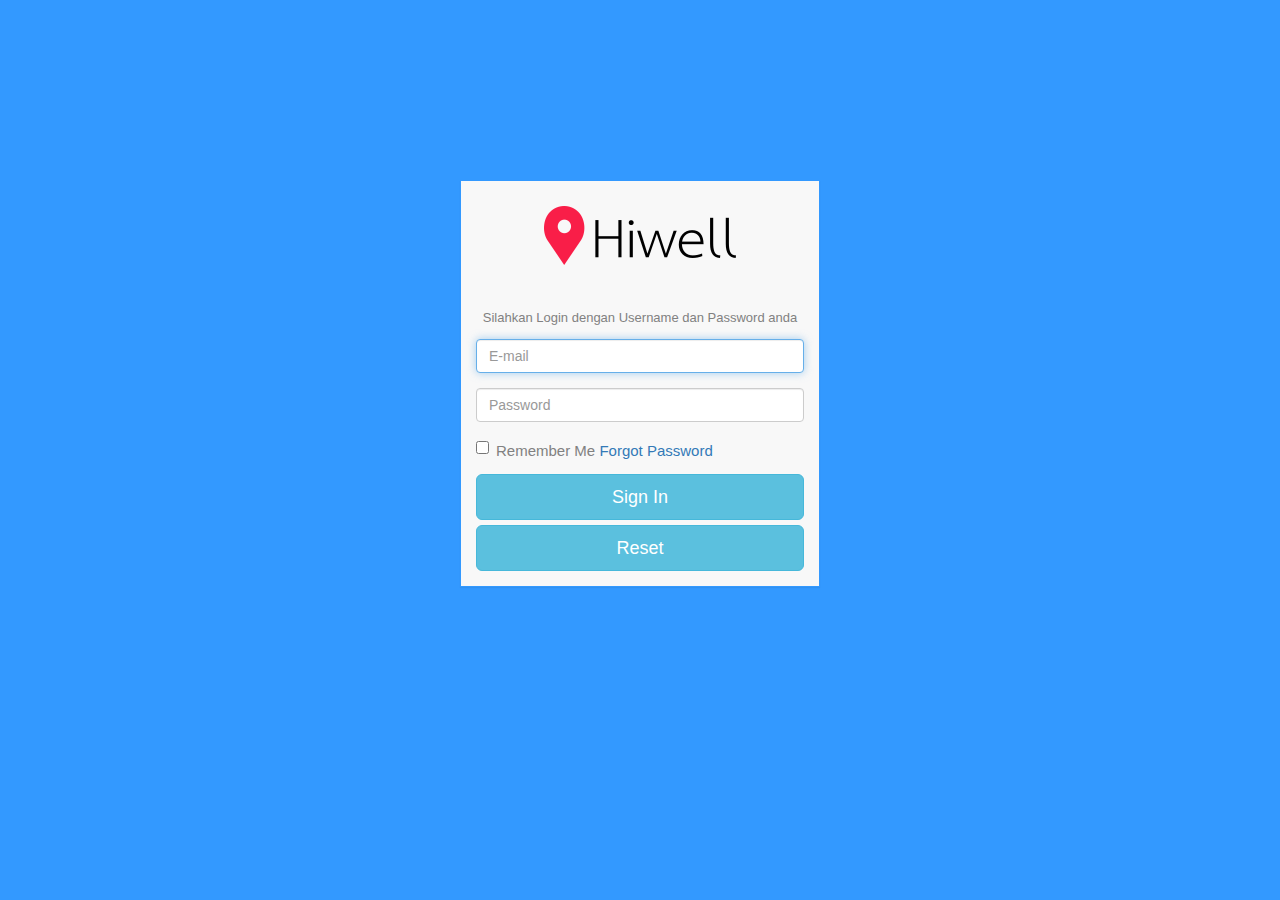
<file: login.html>
<!DOCTYPE html>
<html lang="en">

<head>

    <meta charset="utf-8">
    <link rel="icon" type="image/png" href="img/favicon.png" />
    <meta http-equiv="X-UA-Compatible" content="IE=edge">
    <meta name="viewport" content="width=device-width, initial-scale=1">
    <meta name="description" content="">
    <meta name="author" content="">

    <title>Login</title>
    <link href="css/bootstrap.css" rel="stylesheet">
    <link rel="stylesheet" type="text/css" href="css/style.css">
    <script src="js/jquery.min.js"></script>
    <script src="js/bootstrap.min.js"></script>
</head>

<body style="background-color: #3399FF">

    <div class="container">
        <div class="row">
            <div class="col-md-4 col-md-offset-4">
                <div class="login-panel panel panel-default">
                    <div class="panel-heading-login">  
                        <center>
                            <img src="img/logobg.png">
                        </center>
                    </div>
                    <div class="panel-body">
                        <p style="font-size: 13px" align="center">Silahkan Login dengan Username dan Password anda</p>
                        <form role="form">
                            <fieldset>
                                <div class="form-group">
                                    <input class="form-control" placeholder="E-mail" name="email" type="email" autofocus>
                                </div>
                                <div class="form-group">
                                    <input class="form-control" placeholder="Password" name="password" type="password" value="">
                                </div>
                                <div class="checkbox">
                                    <label>
                                        <input name="remember" type="checkbox" value="Remember Me">Remember Me
                                    </label>
                                    <a href="#">Forgot Password</a>
                                </div>
                                   <a href="dashboard/index.html" type="submit" class="btn btn-lg btn-info btn-block">Sign In</a> 
                                <input type="reset" name="reset" class="btn btn-lg btn-info btn-block">
                            </fieldset>
                        </form>
                    </div>
                </div>
            </div>
        </div>
    </div>
</body>

</html>
</file>
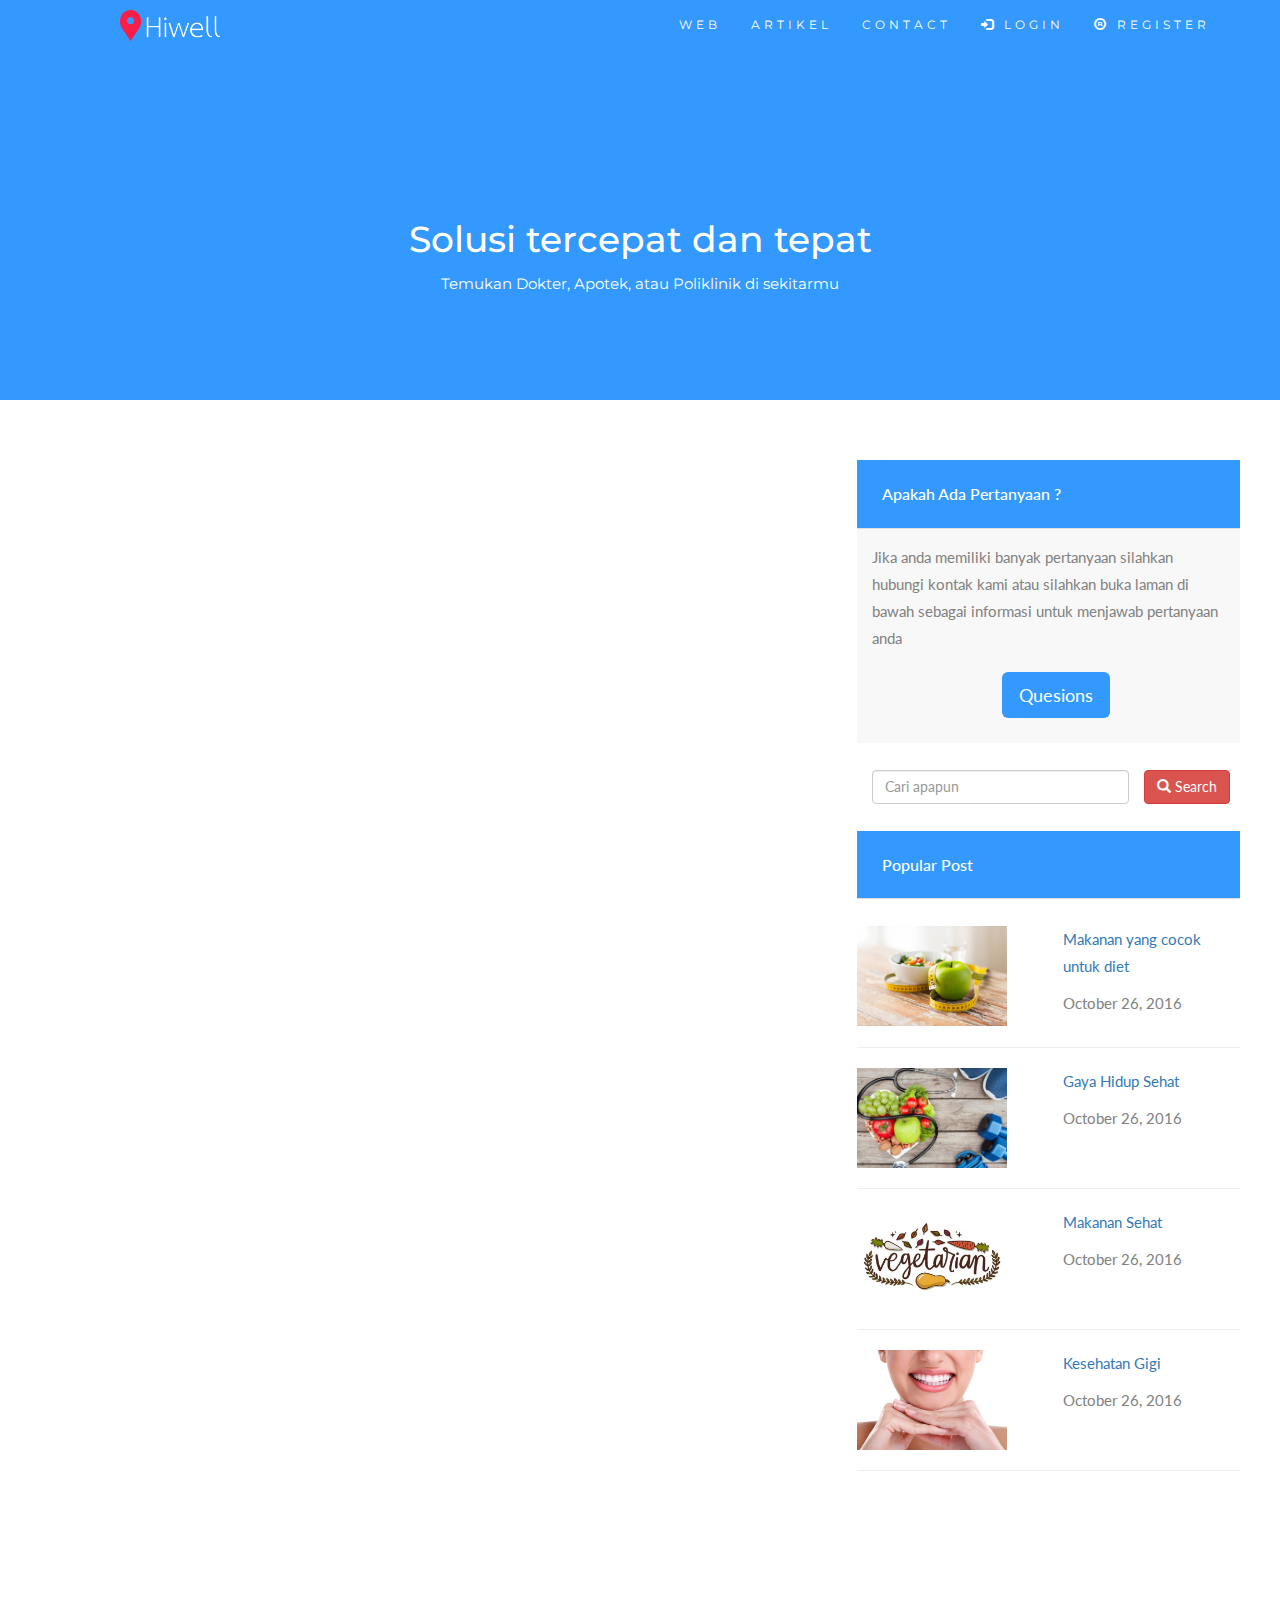
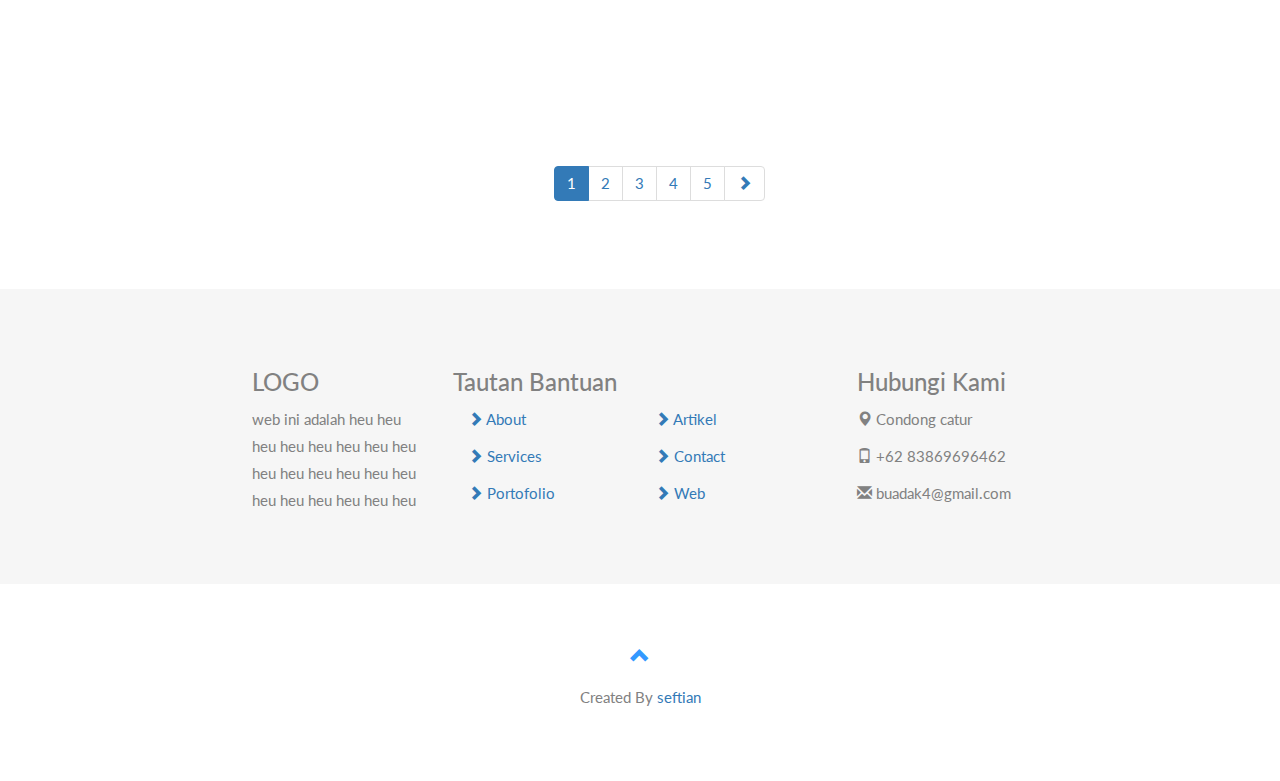
<file: Pertanyaan.html>
<!DOCTYPE html>
<html lang="en">
<head>
  <!-- Theme Made By www.w3schools.com - No Copyright -->
  <title>Pertanyaan</title>
  <link rel="icon" type="image/png" href="img/favicon.png" />
  <meta charset="utf-8">
  <meta name="viewport" content="width=device-width, initial-scale=1">
  <link href="https://fonts.googleapis.com/css?family=Montserrat" rel="stylesheet" type="text/css">
  <link href="https://fonts.googleapis.com/css?family=Lato" rel="stylesheet" type="text/css">
  <link rel="stylesheet" href="css/bootstrap.min.css">
  <link rel="stylesheet" type="text/css" href="css/style.css">
  <script src="js/jquery.min.js"></script>
  <script src="js/bootstrap.min.js"></script>
</head>
<body id="myPage" data-spy="scroll" data-target=".navbar" data-offset="60">

<nav class="navbar navbar-default navbar-fixed-top">
  <div class="container">
    <div class="navbar-header">
      <button type="button" class="navbar-toggle" data-toggle="collapse" data-target="#myNavbar">
        <span class="icon-bar"></span>
        <span class="icon-bar"></span>
        <span class="icon-bar"></span>                        
      </button>
      <a href="index.html">
        <img style="width: 100px; margin-left: 50px; margin-top:10px" src="img/logo.png">
      </a>
    </div>
    <div class="collapse navbar-collapse" id="myNavbar">

      <ul class="nav navbar-nav navbar-right">
        
        <li><a href="index.html">WEB</a></li>
        <li><a href="#artikel">ARTIKEL</a></li>
        <li><a href="#contact">CONTACT</a></li>
        <li><a href="login.html"><span class="glyphicon glyphicon-log-in"></span> LOGIN</a></li>
        <li><a href="register.html"><span class="glyphicon glyphicon-registration-mark"></span> REGISTER</a></li>
        </ul>
    </div>
  </div>
</nav>

<div class="blogjumbotron text-center">
  <h1>Solusi tercepat dan tepat</h1> 
  <p>Temukan Dokter, Apotek, atau Poliklinik di sekitarmu</p> 
</div>

<!-- Container (About Section) -->
<div id="artikel" class="container-fluid">
  <div class="row">
    <div class="col-sm-8">
        <div class="row slideanim">
  <h2>Pertanyaan yang sering muncul</h2>
  <p><strong>Punya banyak pertanyaan ?</strong> Coba baca pertanyaan di bawah, Pertanyaan pertanyaan di bawah adalah pertanyaan yang umum di tanyakan oleh masayrakat silahkan baca dan cermati jawabannya</p>
  <img src="img/qc.jpg" width="100%" height="100%">
  <hr>
  <div class="panel-group" id="accordion">
    <div class="panel panel-default">
      <div class="panel-heading">
        <h4 class="panel-title">
          <a data-toggle="collapse" data-parent="#accordion" href="#collapse1">Tidak Berdarah Saat Pertama Kali Berhubungan Intim</a>
        </h4>
      </div>
      <div id="collapse1" class="panel-collapse collapse in">
        <div class="panel-body">Tidak semua wanita yang berhubungan intim pertama kali mengalami perdarahan akibat robeknya selaput dara. Selaput dara robek ataupun tidak akibat hubungan intim merupakan hal yang normal.Selaput dara merupakan bagian dari kulit sekitar vagina yang tipis dan sebagian menutupi jalan masuk ke liang vagina. Selaput dara biasanya robek saat berhubungan seks pertama kali, tetapi bisa juga robek ketika melakukan aktivitas seperti berkuda, bersepeda, maupun olahraga lainnya, atau menggunakan tampon dan bukan pembalut. Dan karena itu, selaput dara yang robek tidak selalu berarti bahwa seorang wanita telah kehilangan keperawanannya.Seorang wanita tidak selalu menyadari bahwa selaput daranya robek, karena kalau robek pun tidak selalu menyebabkan nyeri maupun perdarahan yang kelihatan.Demikian informasi ini kami sampaikan, semoga bermanfaat.</div>
      </div>
    </div>
    <div class="panel panel-default">
      <div class="panel-heading">
        <h4 class="panel-title">
          <a data-toggle="collapse" data-parent="#accordion" href="#collapse2">Mengatasi Asam Urat dan Nyeri Lutut</a>
        </h4>
      </div>
      <div id="collapse2" class="panel-collapse collapse">
        <div class="panel-body">Bagian lutut kaki yang terasa nyeri mungkin dapat disebabkan karena masalah pada otot, tulang atau persendian. Pada tahap awal, Anda mungkin dapat mencoba untuk menggunakan salep untuk menghangatkan bagian tersebut, melakukan pemijatan, tidak melakukan aktivitas yang terlalu berat pada area bersangkutan, dan mengistirahatkan lutut pada posisi lurus.Asam urat merupakan zat sisa yang dibentuk oleh tubuh pada saat regenerasi sel. Bila terjadi peningkatan kadar asam urat dalam darah tanpa menimbulkan gejala apapun maka disebut dengan hiperurisemia asimtomatik. Penyakit akibat asam urat bisa dikontrol dengan pola hiudp, dan berbagai obat, seperti obat penurun asam urat.Sedangkan, bila terjadi peningkatan kadar asam urat di dalam tubuh yang tidak dapat dikendalikan dan menyebabkan gejala maka dapat menyebabkan gangguan kesehatan seperti artritis gout (radang pada persendian) atau batu ginjal. Beberapa orang dengan gout membentuk lebih banyak asam urat dalam tubuh nya (10%), sehingga sisa asam urat (90%) dalam tubuh Anda, tidak efektif dibuang melalui air seni. Genetik, jenis kelamin, dan nutrisi (peminum alkohol, obesitas) memegang peranan penting dalam pembentukan penyakit gout.Untuk memastikan penyebab keluhan Anda, Anda dapat mengunjungi dokter umum terlebih dahulu. Anda akan dirujuk ke dokter spesialis yang sesiai dengan dugaan diagnosis pada Anda.Demikian informasi ini kami sampaikan, semoga bermanfaat.</div>
      </div>
    </div>
    <div class="panel panel-default">
      <div class="panel-heading">
        <h4 class="panel-title">
          <a data-toggle="collapse" data-parent="#accordion" href="#collapse3">Menghilangkan Bekas Jerawat</a>
        </h4>
      </div>
      <div id="collapse3" class="panel-collapse collapse">
        <div class="panel-body">Bekas jerawat dapat dihilangkan dengan beberapa cara, misalnya dengan terapi laser, dermabrasi, dll.  Namun, penanganan bekas jerawat ini sangat tergantung dari luas serta kedalaman bekas jerawat. Pada keadaan ringan, bekas jerawat dapat memudar hanya dengan pemberian krim pemutih dari dokter kulit pada daerah bekas jerawat. Selain itu, bekas jerawat juga dapat disamarkan dengan cara pemberian krim malam yang umumnya mengandung asam retinoat yang diresepkan oleh dokter spesialis kulit dan kelamin. Kemudian cara lain yang dapat memudarkan atau bahkan menghilangkan bekas jerawat yaitu Prosedur Chemical peeling. Kedua prosedur tersebut (krim malam yang mengandung asam retinoat dan chemical peeling) bekerja dengan cara mempercepat proses regenerasi kulit, sehingga sel-sel kulit baru akan lebih cepat timbul. Namun, sebaiknya sebelum memilih dan melakukan prosedur tersebut, kulit Anda akan dianalisa terlebih dahulu seperti kedalaman bekas jerawat, jenis kulit, dan adanya reaksi alergi. Setelah itu, baru dipilihkan jenis cairan kimia dan konsentrasi/ kekuatan yang sesuai untuk kondisi kulit Anda.Kami sarankan Anda mengunjungi dokter spesialis kulit dan kelamin untuk tatalaksana lebih lanjut.Demikian informasi ini kami sampaikan, semoga bermanfaat.</div>
      </div>
    </div>
    <div class="panel panel-default">
      <div class="panel-heading">
        <h4 class="panel-title">
          <a data-toggle="collapse" data-parent="#accordion" href="#collapse4">Penyebab Telat Datang Bulan</a>
        </h4>
      </div>
      <div id="collapse4" class="panel-collapse collapse">
        <div class="panel-body">Kami memahami kekhawatiran Anda. Perlu diketahui mengenai siklus menstruasi yang normal. Siklus menstruasi dihitung dari hari pertama haid terakhir hingga hari pertama haid berikutnya. Menstruasi akan berlangsung dengan siklus 21-35 hari selama 2-7 hari dengan volume 20-60 mL/hari. Oleh karena siklus menstruasi berbeda tiap orang maka definisi menstruasi "normal" pun bervariasi setiap individu. Beberapa hal yang penting dicatat mengenai menstruasi Anda adalah tanggal mulai dan berhentinya, banyaknya pembalut yang digunakan dalam satu hari, adakah perdarahan abnormal di antara dua siklus menstruasi, dan nyeri menstruasi yang berlebihan.Perlu juga diketahui bahwa siklus menstruasi erat kaitannya dengan pola makan, aktivitas sehari-hari, dan stress psikologis. Bagaimana dengan Anda, bagaimana dengan pola makan Anda beberapa hari belakangan? Bagaimana aktivitas Anda sehari-hari, adakah aktivitas yang terlalu berat yang Anda lakukan? Adakah stress psikologis yang sedang Anda alami saat ini?Jika siklus haid terjadi diluar batas-batas normal yang telah disebutkan di atas secara berulang, berarti telah terjadi gangguan dalam proses menstruasi dan perlu dievaluasi lebih lanjut. Banyak hal yang dapat menyebabkan siklus haid menjadi terlambat, antara lain:KehamilanStress dan depresiNutrisi yang kurangPenurunan berat badan berlebihanOlahraga berlebihanObesitasGangguan hipotalamus dan hipofisis sehingga terjadi ketidak seimbangan hormon dalam tubuhGangguan indung telurPenggunaan obat-obatan, seperti obat antidepresi, kortikosteroid, kontrasepsi hormonal, dllPenyakit kronik dan Sindrom Asherman
        Periksakan diri Anda ke dokter bila:
      Menstruasi Anda berhenti lebih dari 3 bulan dan Anda sedang tidak hamilMenstruasi Anda berlangsung lebih dari 7 hariMenstruasi Anda lebih banyak dari biasanya, hingga Anda harus mengganti pembalut setiap 1-2 jamSiklus menstruasi Anda berlangsung kurang dari 21 hari atau lebih dari 35 hariAnda mengalami flek-flek kecoklatan diantara siklus menstruasiAnda mengalami nyeri yang hebat sewaktu menstruasi hingga mengganggu aktivitas sehari-hariKami sarankan Anda memeriksakan diri ke dokter spesialis kebidanan dan kandungan untuk mengetahui penyebab keluhan terkait siklus haid Anda dan mendapatkan penanganan yang tepat sesuai penyebabnya.Demikian informasi tentang penyebab terlambat datang bulan yang dapat kami sampaikan. Semoga bermanfaat</div>
      </div>
    </div>
    <div class="panel panel-default">
      <div class="panel-heading">
        <h4 class="panel-title">
          <a data-toggle="collapse" data-parent="#accordion" href="#collapse5">Hamil Setalah Melahirkan</a>
        </h4>
      </div>
      <div id="collapse5" class="panel-collapse collapse">
        <div class="panel-body">Kapan saat Anda bisa hamil kembali setelah melahirkan? Berikut penjelasannya:
          1. Lima minggu
          Pada beberapa wanita yang sangat subur dapat hamil lagi hanya 5 minggu setelah melahirkan. Ini berarti ada jeda 11 bulan antara anak kedua.
          2. Setelah berhenti pendarahan
          Beberapa perempuan bisa mengalami pendarahan (nifas) selama enam sampai delapan minggu setelah melahirkan. Anda bisa hamil ketika melakukan hubungan intim tanpa kondom.
          3. Setelah menstruasi pertama
          Dalam banyak kasus, siklus menstruasi wanita melahirkan tak normal setidaknya enam bulan setelah melahirkan. Anda mungkin berpikir Anda tak mungkin hamil karena tak menstruasi. Ini sebuah mitos yang berbahaya.  Anda bisa hamil bahkan jika Anda tak menstruasi karena Anda mungkin tetap berovulasi. Bahkan, tak menstruasi mungkin menjadi pertanda Anda sedang hamil. Cobalah untuk berkonsultasi dengan dokter.
          Demikian informasi ini kami sampaikan, semoga bermanfaat.</div>
      </div>
    </div>
  </div>
  </div>
  </div>
    <div class="row">
    <div class="col-sm-4">
      <div class="panel-default" style="background-color: #f8f8f8;">
     <div class="panel-heading">
          <h3 class="panel-title">Apakah Ada Pertanyaan ?</h3>
        </div>
          <div class="panel-body">
           <p>Jika anda  memiliki banyak pertanyaan silahkan hubungi kontak kami atau silahkan buka laman di bawah sebagai informasi untuk menjawab pertanyaan anda</p>
           <div class="panel-questions">
          <a href="pertanyaan.html"> <button class="btn btn-lg">Quesions</button> </a>
           </div>
          </div>
      </div>
      <br>
      <div class="col-md-9">
          <input type="location" class="form-control" size="20" placeholder="Cari apapun" required>
      </div>
      <div>
        <button type="button" class="btn btn-danger"><span class="glyphicon glyphicon-search"></span> Search</button>
      </div>
      <br>
      <div class="panel-default">
        <div class="panel-heading">
          <h3 class="panel-title">Popular Post</h3>
        </div>
          <br>
            <div class="row">
                <div class="col-sm-6">
                  <a href="sakit_gigi.html" style="text-decoration: none;"><img src="img/apel.jpg" alt="#" width="150" height="100"> </a>
                </div>
                <div class="col-sm-6">
                  <a href="sakit_gigi.html" style="text-decoration: none;"><p>Makanan yang cocok untuk diet</p></a>
                  <p>October 26, 2016</p>
                </div>
            </div>
            <hr>
            <div class="row">
                <div class="col-sm-6">
                  <a href="sakit_gigi.html" style="text-decoration: none;"><img src="img/gaya.jpg" alt="#" width="150" height="100"> </a>
                </div>
                <div class="col-sm-6">
                  <a href="sakit_gigi.html" style="text-decoration: none;"><p>Gaya Hidup Sehat</p></a>
                  <p>October 26, 2016</p>
                </div>
            </div>
            <hr>
            <div class="row">
                <div class="col-sm-6">
                  <a href="sakit_gigi.html" style="text-decoration: none;"><img src="img/veget.jpg" alt="#" width="150" height="100"> </a>
                </div>
                <div class="col-sm-6">
                  <a href="sakit_gigi.html" style="text-decoration: none;"><p>Makanan Sehat</p></a>
                  <p>October 26, 2016</p>
                </div>
            </div>
            <hr>
            <div class="row">
                <div class="col-sm-6">
                  <a href="sakit_gigi.html" style="text-decoration: none;"><img src="img/gigi.jpg" alt="#" width="150" height="100"> </a>
                </div>
                <div class="col-sm-6">
                  <a href="sakit_gigi.html" style="text-decoration: none;"><p>Kesehatan Gigi</p></a>
                  <p>October 26, 2016</p>
                </div>
            </div>
            <hr>
          </div>
      </div>
    </div>
    <div class="col-md-8 col-md-offset-5">
      <ul class="pagination">
  <li class="active"><a href="#">1</a></li>
  <li><a href="#">2</a></li>
  <li><a href="#">3</a></li>
  <li><a href="#">4</a></li>
  <li><a href="#">5</a></li>
  <li><a href=""><span class="glyphicon glyphicon-chevron-right"></span></a></li>
</ul>
</div>
  </div>
</div>

<!-- Container (Contact Section) -->
<div id="contact" class="container-fluid bg-grey">
  <div class="row">
    <div class="col-md-2 col-md-offset-2">
      <h3>LOGO</h3>
      <p>web ini adalah heu heu heu heu heu heu heu heu heu heu heu heu heu heu heu heu heu heu heu heu </p>
    </div>
        <div class="col-sm-4">
      <h3>Tautan Bantuan</h3>
      <div class="col-sm-6">
      <p><a href="#about"><span class="glyphicon glyphicon-chevron-right"></span> About</a></p>
      <p><a href="index.html"><span class="glyphicon glyphicon-chevron-right"></span> Services</a></p>
      <p><a href=""><span class="glyphicon glyphicon-chevron-right"></span> Portofolio</a></p>
      </div>
      <div class="col-sm-6">
      <p><a href=""><span class="glyphicon glyphicon-chevron-right"></span> Artikel</a></p>
      <p><a href=""><span class="glyphicon glyphicon-chevron-right"></span> Contact</a></p>
      <p><a href=""><span class="glyphicon glyphicon-chevron-right"></span> Web</a></p>
      </div>
    </div>
        <div class="col-sm-4">
      <h3>Hubungi Kami</h3>
      <p><span class="glyphicon glyphicon-map-marker"></span> Condong catur</p>
      <p><span class="glyphicon glyphicon-phone"></span> +62 83869696462</p>
      <p><span class="glyphicon glyphicon-envelope"></span> buadak4@gmail.com</p>
    </div>
  </div>
</div>
<footer class="container-fluid text-center">
  <a href="#myPage" title="To Top">
    <span class="glyphicon glyphicon-chevron-up"></span>
  </a>
  <p>Created By <a href="#" title="Visit w3schools">seftian</a></p>
</footer>

<script>
$(document).ready(function(){
  // Add smooth scrolling to all links in navbar + footer link
  $(".navbar a, footer a[href='#myPage']").on('click', function(event) {
    // Make sure this.hash has a value before overriding default behavior
    if (this.hash !== "") {
      // Prevent default anchor click behavior
      event.preventDefault();

      // Store hash
      var hash = this.hash;

      // Using jQuery's animate() method to add smooth page scroll
      // The optional number (900) specifies the number of milliseconds it takes to scroll to the specified area
      $('html, body').animate({
        scrollTop: $(hash).offset().top
      }, 900, function(){
   
        // Add hash (#) to URL when done scrolling (default click behavior)
        window.location.hash = hash;
      });
    } // End if
  });
  
  $(window).scroll(function() {
    $(".slideanim").each(function(){
      var pos = $(this).offset().top;

      var winTop = $(window).scrollTop();
        if (pos < winTop + 600) {
          $(this).addClass("slide");
        }
    });
  });
})
</script>

</body>
</html>
</file>
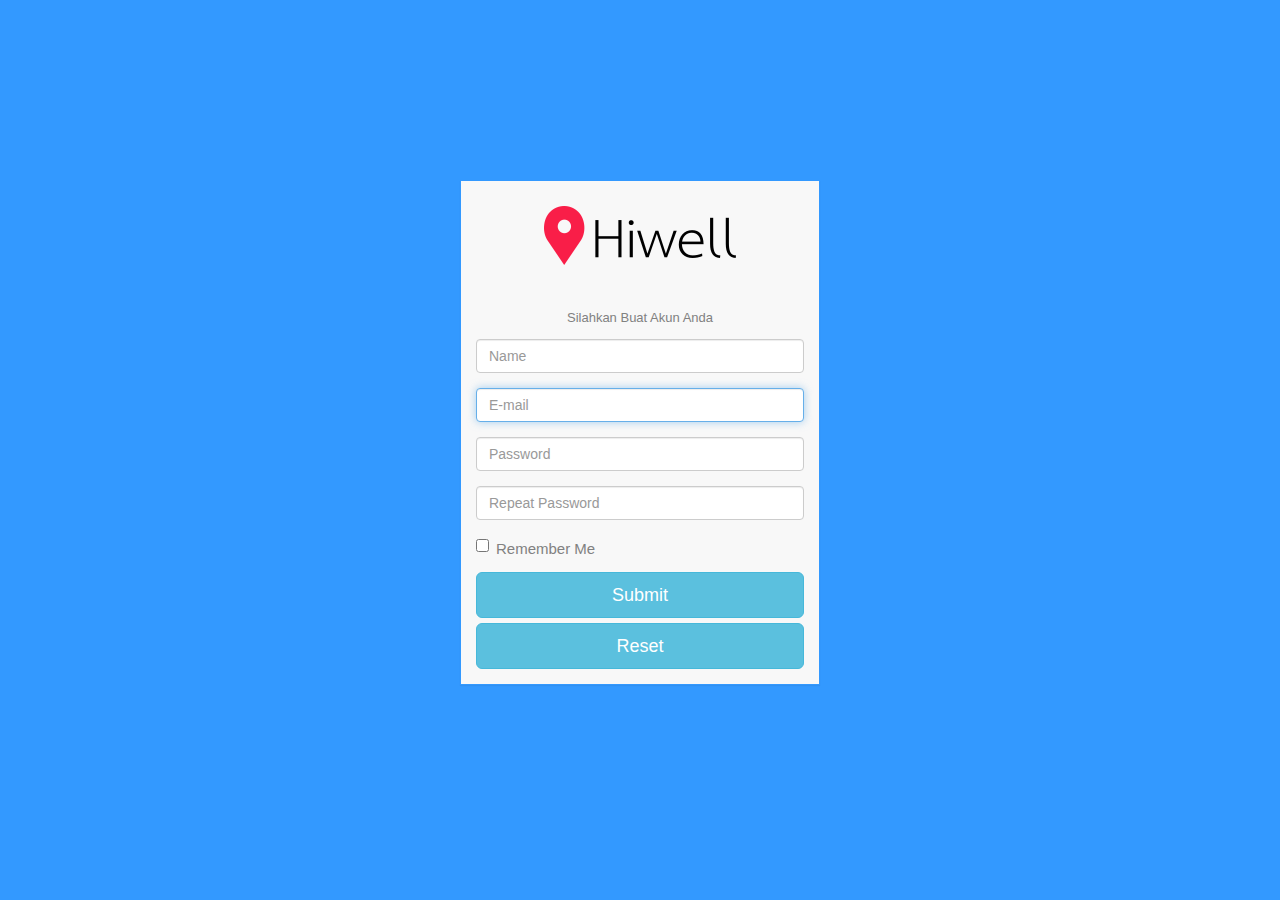
<file: register.html>
<!DOCTYPE html>
<html lang="en">

<head>

    <meta charset="utf-8">
    <link rel="icon" type="image/png" href="img/favicon.png" />
    <meta http-equiv="X-UA-Compatible" content="IE=edge">
    <meta name="viewport" content="width=device-width, initial-scale=1">
    <meta name="description" content="">
    <meta name="author" content="">

    <title>Register</title>
    <link href="css/bootstrap.css" rel="stylesheet">
    <link rel="stylesheet" type="text/css" href="css/style.css">
    <script src="js/jquery.min.js"></script>
    <script src="js/bootstrap.min.js"></script>
</head>

<body style="background-color: #3399FF">

    <div class="container">
        <div class="row">
            <div class="col-md-4 col-md-offset-4">
                <div class="login-panel panel panel-default">
                    <div class="panel-heading-login">  
                        <center>
                            <img src="img/logobg.png">
                        </center>
                    </div>
                    <div class="panel-body">
                        <p style="font-size: 13px" align="center">Silahkan Buat Akun Anda</p>
                        <form role="form">
                            <fieldset>
                                <div class="form-group">
                                    <input class="form-control" placeholder="Name" name="name" type="name" value="">
                                </div>
                                <div class="form-group">
                                    <input class="form-control" placeholder="E-mail" name="email" type="email" autofocus required="required">
                                </div>
                                <div class="form-group">
                                    <input class="form-control" placeholder="Password" name="password" type="password" value="">
                                </div>
                                <div class="form-group">
                                    <input class="form-control" placeholder="Repeat Password" name="password" type="password" value="">
                                </div>
                                
                                <div class="checkbox">
                                    <label>
                                        <input name="remember" type="checkbox" value="Remember Me">Remember Me
                                    </label>
                                </div>
                               <!-- <a href="index.html" class="btn btn-lg btn-success btn-block">Sign Up</a>-->
                                <input type="submit" name="Sign Up" class="btn btn-lg btn-info btn-block">
                                <input type="reset" name="reset" class="btn btn-lg btn-info btn-block">
                            </fieldset>
                        </form>
                    </div>
                </div>
            </div>
        </div>
    </div>
</body>

</html>
</file>
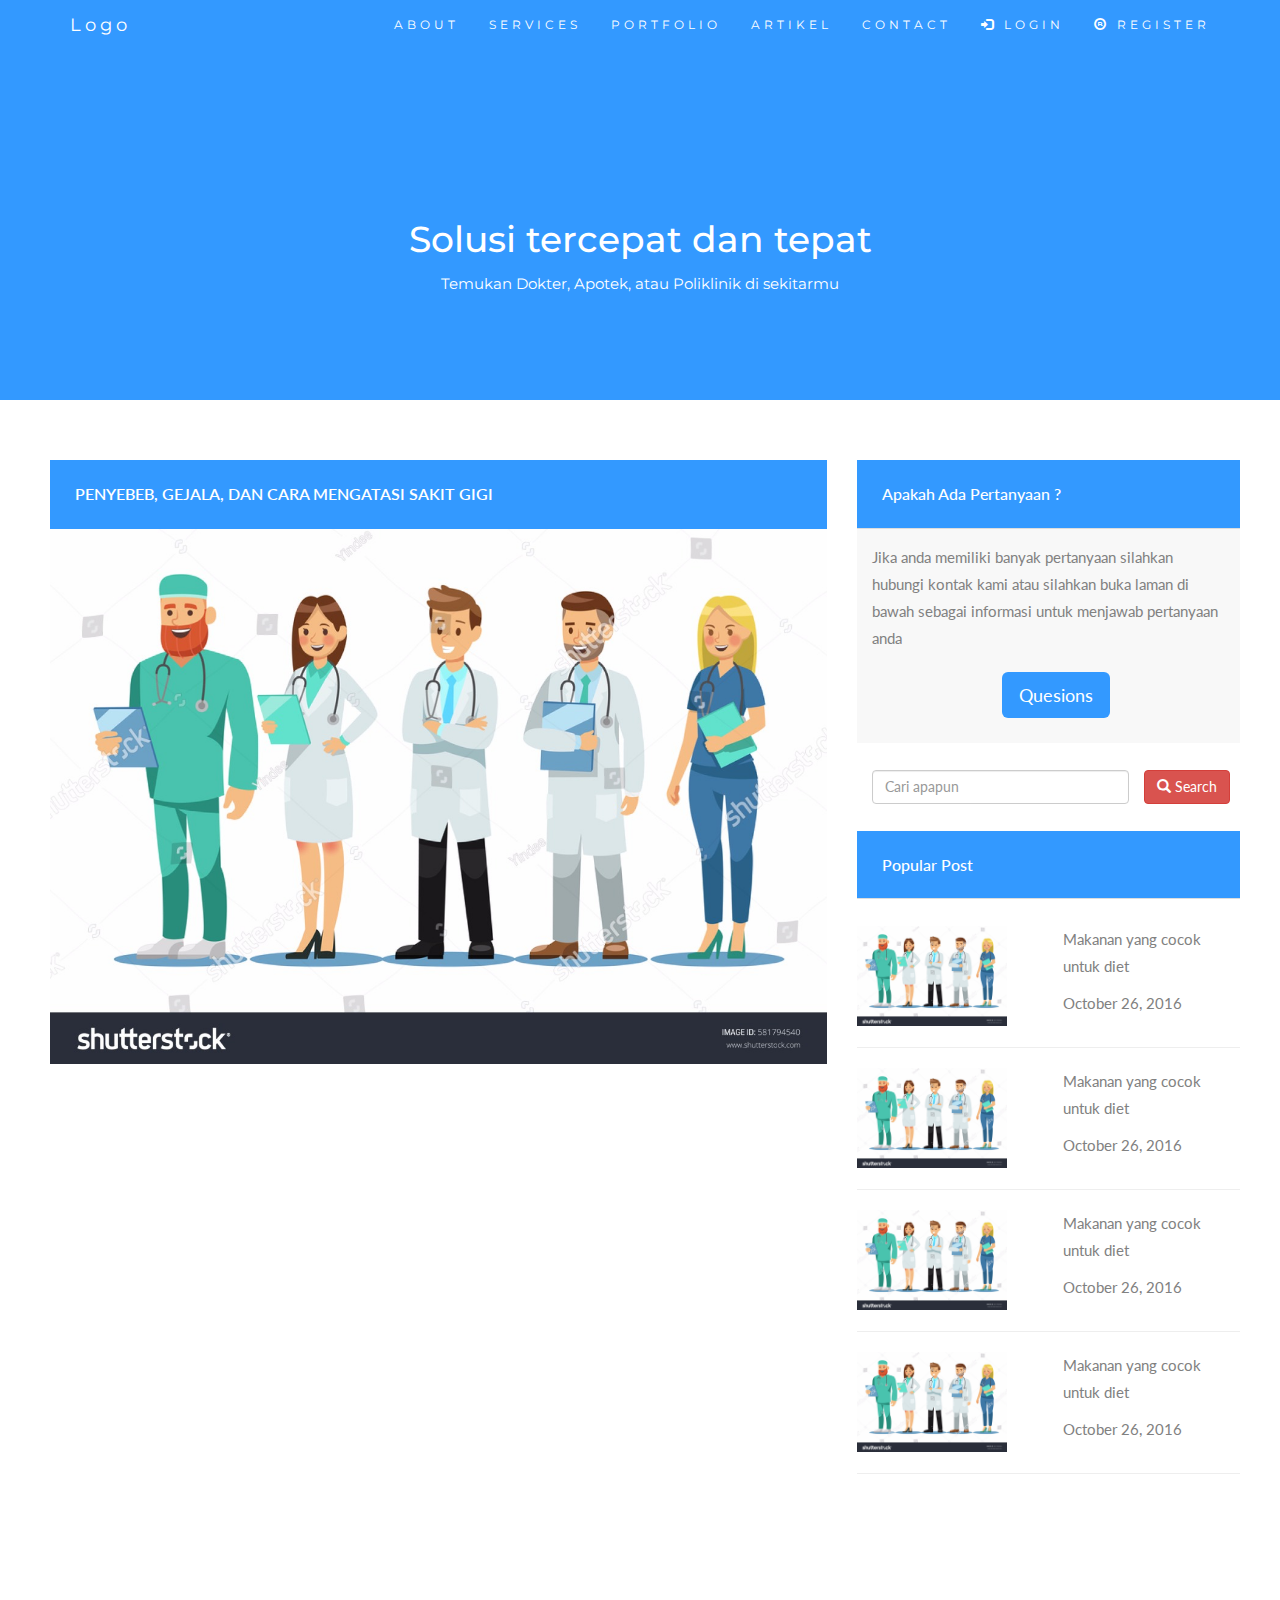
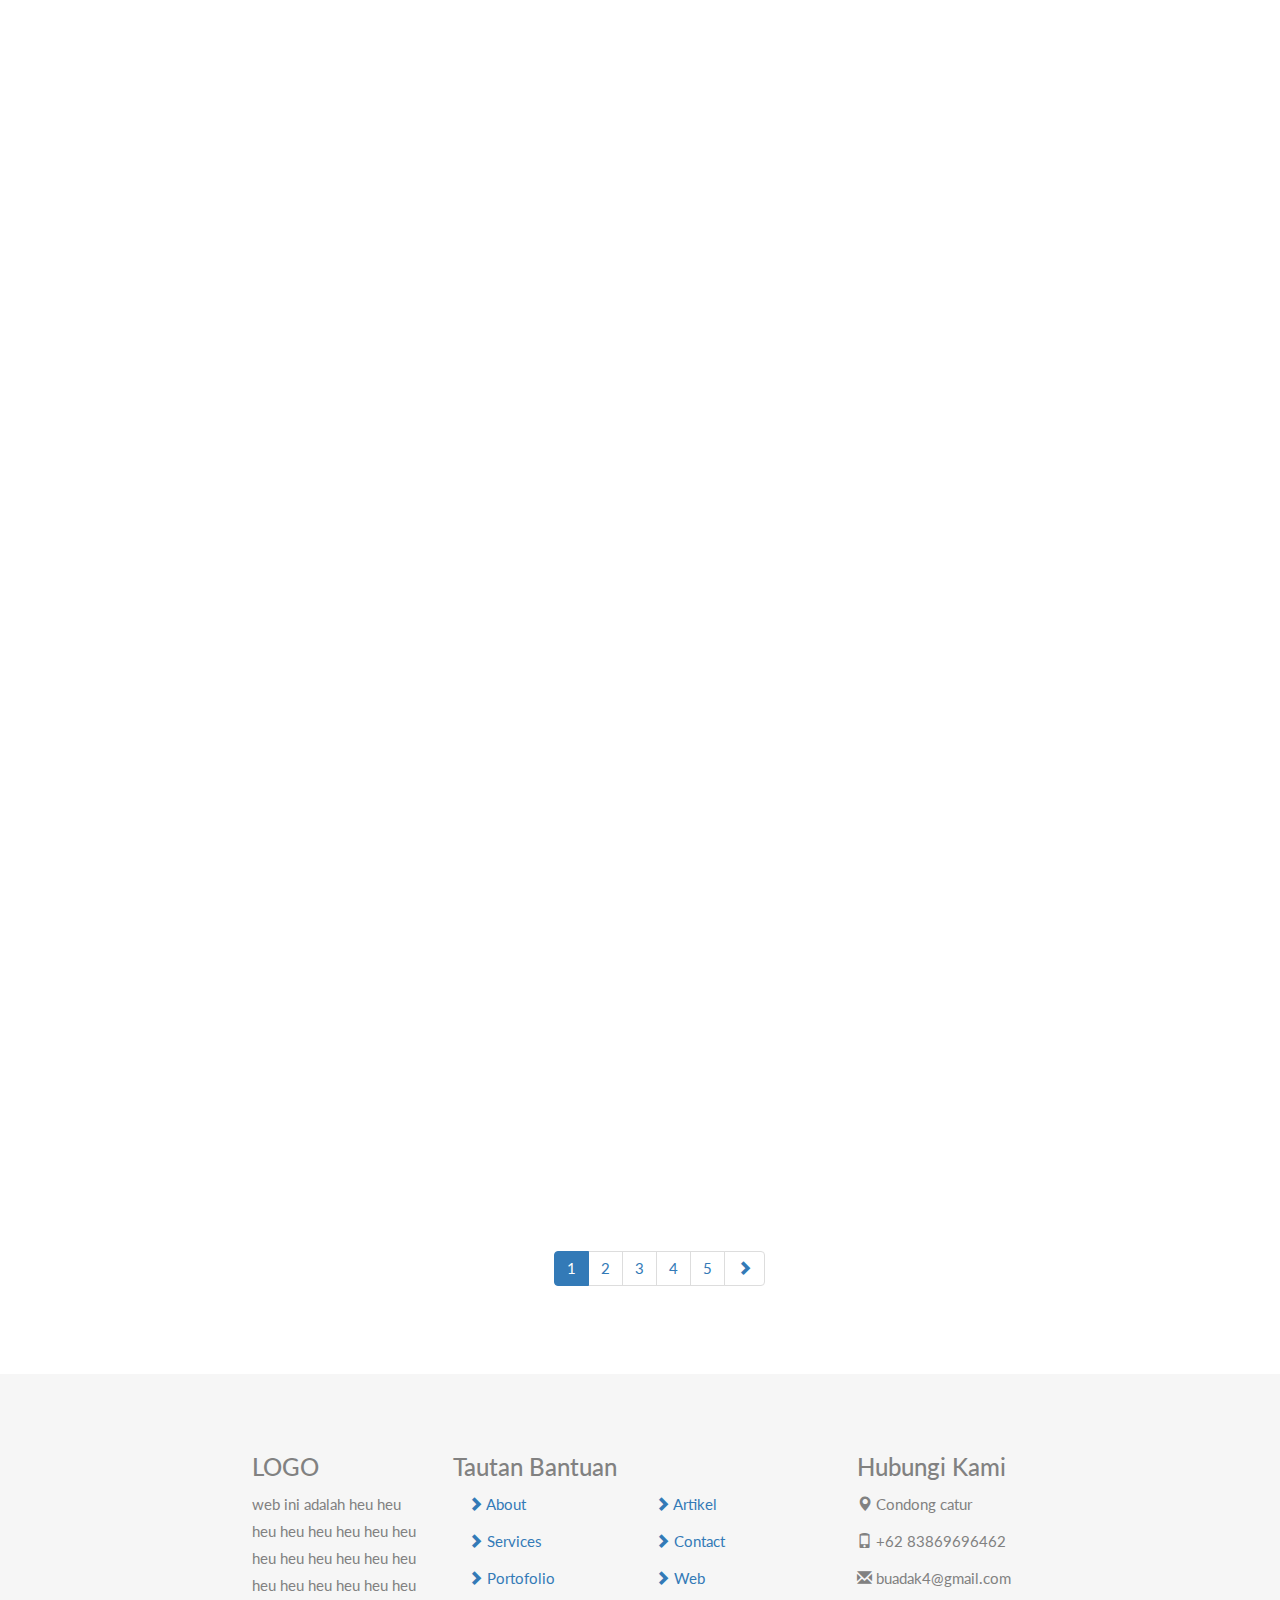
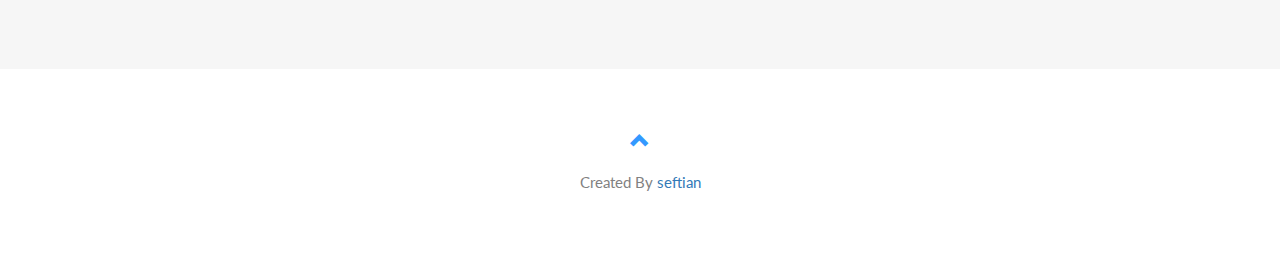
<file: sakit_gigi.html>
<!DOCTYPE html>
<html lang="en">
<head>
  <!-- Theme Made By www.w3schools.com - No Copyright -->
  <title>Sakit Sigi</title>
  <meta charset="utf-8">
  <meta name="viewport" content="width=device-width, initial-scale=1">
  <link href="https://fonts.googleapis.com/css?family=Montserrat" rel="stylesheet" type="text/css">
  <link href="https://fonts.googleapis.com/css?family=Lato" rel="stylesheet" type="text/css">
  <link rel="stylesheet" href="css/bootstrap.min.css">
  <link rel="stylesheet" type="text/css" href="css/style.css">
  <script src="js/jquery.min.js"></script>
  <script src="js/bootstrap.min.js"></script>
</head>
<body id="myPage" data-spy="scroll" data-target=".navbar" data-offset="60">

<nav class="navbar navbar-default navbar-fixed-top">
  <div class="container">
    <div class="navbar-header">
      <button type="button" class="navbar-toggle" data-toggle="collapse" data-target="#myNavbar">
        <span class="icon-bar"></span>
        <span class="icon-bar"></span>
        <span class="icon-bar"></span>                        
      </button>
      <a class="navbar-brand" href="#myPage">Logo</a>
    </div>
    <div class="collapse navbar-collapse" id="myNavbar">

      <ul class="nav navbar-nav navbar-right">
        <li><a href="#about">ABOUT</a></li>
        <li><a href="#services">SERVICES</a></li>
        <li><a href="#portfolio">PORTFOLIO</a></li>
        <li><a href="#pricing">ARTIKEL</a></li>
        <li><a href="#contact">CONTACT</a></li>
        <li><a href="login.html"><span class="glyphicon glyphicon-log-in"></span> LOGIN</a></li>
        <li><a href="register.html"><span class="glyphicon glyphicon-registration-mark"></span> REGISTER</a></li>
        </ul>
    </div>
  </div>
</nav>

<div class="blogjumbotron text-center">
  <h1>Solusi tercepat dan tepat</h1> 
  <p>Temukan Dokter, Apotek, atau Poliklinik di sekitarmu</p> 
</div>

<!-- Container (About Section) -->
<div class="container-fluid">
  <div class="row">
    <div class="col-sm-8">
      <div class="panel-heading">
      <h2 class="panel-title">Penyebeb, Gejala, dan cara mengatasi Sakit Gigi</h2>
    </div>
      <img src="img/bg.jpg" alt="#" width="100%" height="100%">
        <div class="row slideanim">
        <div class="panel-footer">
          Ketika terjadi sakit gigi, daerah rahang yang berdekatan dengan gigi yang terinfeksi akan ikut terasa nyeri dan teraba lunak. Kadang-kadang sumber nyeri sulit dibedakan. Contohnya adalah nyeri yang seperti berasal dari telinga pada kasus infeksi geraham bawah dan nyeri yang seperti berasal dari saluran sinus (rongga udara di belakang tulang pipi dan dahi) pada kasus infeksi geraham atas.
          Selain nyeri, gejala lain dari sakit gigi adalah:
          <ul> 
            <li>Bengkak di sekitar gigi yang terinfeksi.</li>
          <li>Pusing.</li>
          <li>Rasa dan bau busuk dari gigi yang terinfeksi.</li>
          <li>Demam.</li>
          </ul>
          <h3>Penyebab Sakit Gigi </h3>
          Di dalam gigi terdapat pulpa gigi. Pulpa gigi merupakan lapisan terdalam dari struktur gigi yang terdiri atas pembuluh darah dan saraf sensitif. Sakit gigi terjadi ketika pulpa mengalami peradangan. Penyebab radang bisa bermacam-macam, di antaranya:
          <ul>
            <li>Pembusukan gigi (kondisi ini kerap diakibatkan oleh permukaan gigi berlubang).</li>
            <li>Penumpukan nanah di dasar gigi akibat infeksi bakteri (abses periapikal).</li>
            <li>Penyusutan gusi.</li>
            <li>Gigi retak.</li>
            <li>Tambalan yang rusak (pada gigi yang pernah ditambal).</li>
          </ul>
          Selain radang pulpa gigi, ada sejumlah kondisi lain yang bisa menyebabkan gejala nyeri menyerupai sakit gigi, di antaranya:
          <ul>
            <li>Sinusitis.</li>
            <li>Abses periodontal.</li>
            <li>Cedera pada sendi temporomandibular (sendi yang menghubungkan rahang dengan tengkorak kepala).</li>
            <li>Pembengkakan gusi atau gusi pecah akibat gigi tumbuh.</li>
            <li>Tukak gusi.</li>
            <li>Tumbuh gigi (biasanya dialami oleh bayi dan anak-anak).</li>
          </ul>
        </div>
  </div>
  <div class="row slideanim">
        <div class="panel-footer">
          <h3>Diagnosis Sakit Gigi </h3>     
            Dokter akan menanyakan terlebih dahulu mengenai gejala-gejala yang Anda alami, misalnya:
            <ul>
            <li>Di mana letak nyeri?</li>
            <li>Seberapa parah nyeri yang dirasakan?</li>
            <li>Kapan nyeri tersebut biasa muncul?</li>
            <li>Apa yang membuat nyeri memburuk?</li>
            <li>Apa yang membuat nyeri justru mereda?</li>
            </ul>
            Pemeriksaan fisik sangat penting dilakukan. Dalam hal ini dokter akan memeriksa kondisi gigi, gusi, lidah, rahang, sinus, hidung, tenggorokan, bahkan leher Anda. Jika memang dibutuhkan, pemeriksaan dengan X-ray akan dilakukan. Selain menanyakan soal gejala, dokter juga biasanya akan meninjau riwayat kesehatan Anda.
        </div>
  </div>
  <div class="row slideanim">
        <div class="panel-footer">
          <h3>Cara Meredakan Sakit Gigi di Rumah </h3>          
            Sebaiknya temui dokter jika Anda mengalami sakit gigi untuk mencari tahu penyebabnya dan bisa diobati dengan tepat. Namun selama Anda belum dapat menemui dokter, ada beberapa cara yang bisa dilakukan di rumah untuk meredakan sakit gigi, di antaranya:
            <ul>
              <li>Membersihkan sela-sela gigi Anda dengan menggunakan dental floss atau benang gigi untuk membersihkan plak dan sisa-sisa makanan yang tersangkut di sela-sela gigi.</li>
              <li>Berkumur dengan menggunakan air hangat.</li>
              <li>Mengoleskan minyak cengkeh pada gigi atau gusi yang sakit.</li>
              <li>Mengoleskan obat antiseptik mengandung benzocaine pada gigi atau gusi yang sakit.</li>
              <li>Mengompres pipi dengan kompres dingin apabila sakit gigi disebabkan oleh trauma pada gigi.</li>
              <li>Minum obat pereda nyeri yang dijual bebas di apotek (misalnya ibuprofen, paracetamol, atau aspirin). Sebagai peringatan, obat-obatan ini tidak boleh dipakai dengan cara ditaruh langsung di gusi karena bisa merusak jaringan gusi. Selain itu, aspirin tidak boleh diberikan pada anak usia di bawah 16 tahun.</li>
            </ul>
            Pada kasus sakit gigi berikut ini, Anda diharuskan untuk secepatnya menemui dokter, yaitu apabila:
            <ul>
            <li>Nyeri berlangsung selama lebih dari dua hari.</li>
            <li>Sakit gigi disertai gejala infeksi (misalnya mengeluarkan bau busuk, bengkak, gusi menjadi merah, dan nyeri saat mengunyah).</li>
            <li>Sakit gigi membuat Anda jadi sulit menelan.</li>
            <li>Sakit gigi membuat Anda sulit bernapas.</li>
            <li>Sakit gigi disertai demam.</li>
            <li>Anda kesakitan saat membuka mulut.</li>
            <li>Sakit gigi disertai nyeri telinga.</li>
            </ul>
        </div>
  </div>
</div>
    <div class="row">
    <div class="col-sm-4">
      <div class="panel-default" style="background-color: #f8f8f8;">
        <div class="panel-heading">
          <h3 class="panel-title">Apakah Ada Pertanyaan ?</h3>
        </div>
          <div class="panel-body">
           <p>Jika anda  memiliki banyak pertanyaan silahkan hubungi kontak kami atau silahkan buka laman di bawah sebagai informasi untuk menjawab pertanyaan anda</p>
           <div class="panel-questions">
          <a href="pertanyaan.html"> <button class="btn btn-lg">Quesions</button> </a>
           </div>
          </div>
      </div>
      <br>
      <div class="col-md-9">
          <input type="location" class="form-control" size="20" placeholder="Cari apapun" required>
      </div>
      <div>
        <button type="button" class="btn btn-danger"><span class="glyphicon glyphicon-search"></span> Search</button>
      </div>
      <br>
      <div class="panel-default">
        <div class="panel-heading">
          <h3 class="panel-title">Popular Post</h3>
        </div>
          <br>
            <div class="row">
                <div class="col-sm-6">
                  <img src="img/bg.jpg" alt="#" width="150" height="100">
                </div>
                <div class="col-sm-6">
                  <p>Makanan yang cocok untuk diet</p>
                  <p>October 26, 2016</p>
                </div>
            </div>
            <hr>
            <div class="row">
                <div class="col-sm-6">
                  <img src="img/bg.jpg" alt="#" width="150" height="100">
                </div>
                <div class="col-sm-6">
                  <p>Makanan yang cocok untuk diet</p>
                  <p>October 26, 2016</p>
                </div>
            </div>
            <hr>
            <div class="row">
                <div class="col-sm-6">
                  <img src="img/bg.jpg" alt="#" width="150" height="100">
                </div>
                <div class="col-sm-6">
                  <p>Makanan yang cocok untuk diet</p>
                  <p>October 26, 2016</p>
                </div>
            </div>
            <hr>
            <div class="row">
                <div class="col-sm-6">
                  <img src="img/bg.jpg" alt="#" width="150" height="100">
                </div>
                <div class="col-sm-6">
                  <p>Makanan yang cocok untuk diet</p>
                  <p>October 26, 2016</p>
                </div>
            </div>
            <hr>
          </div>
      </div>
    </div>
    <div class="col-md-8 col-md-offset-5">
      <ul class="pagination">
  <li class="active"><a href="#">1</a></li>
  <li><a href="#">2</a></li>
  <li><a href="#">3</a></li>
  <li><a href="#">4</a></li>
  <li><a href="#">5</a></li>
  <li><a href=""><span class="glyphicon glyphicon-chevron-right"></span></a></li>
</ul>
</div>
  </div>
</div>

<!-- Container (Contact Section) -->
<div id="contact" class="container-fluid bg-grey">
  <div class="row">
    <div class="col-md-2 col-md-offset-2">
      <h3>LOGO</h3>
      <p>web ini adalah heu heu heu heu heu heu heu heu heu heu heu heu heu heu heu heu heu heu heu heu </p>
    </div>
        <div class="col-sm-4">
      <h3>Tautan Bantuan</h3>
      <div class="col-sm-6">
      <p><a href="#about"><span class="glyphicon glyphicon-chevron-right"></span> About</a></p>
      <p><a href="index.html"><span class="glyphicon glyphicon-chevron-right"></span> Services</a></p>
      <p><a href=""><span class="glyphicon glyphicon-chevron-right"></span> Portofolio</a></p>
      </div>
      <div class="col-sm-6">
      <p><a href=""><span class="glyphicon glyphicon-chevron-right"></span> Artikel</a></p>
      <p><a href=""><span class="glyphicon glyphicon-chevron-right"></span> Contact</a></p>
      <p><a href=""><span class="glyphicon glyphicon-chevron-right"></span> Web</a></p>
      </div>
    </div>
        <div class="col-sm-4">
      <h3>Hubungi Kami</h3>
      <p><span class="glyphicon glyphicon-map-marker"></span> Condong catur</p>
      <p><span class="glyphicon glyphicon-phone"></span> +62 83869696462</p>
      <p><span class="glyphicon glyphicon-envelope"></span> buadak4@gmail.com</p>
    </div>
  </div>
</div>
<footer class="container-fluid text-center">
  <a href="#myPage" title="To Top">
    <span class="glyphicon glyphicon-chevron-up"></span>
  </a>
  <p>Created By <a href="#" title="Visit w3schools">seftian</a></p>
</footer>

<script>
$(document).ready(function(){
  // Add smooth scrolling to all links in navbar + footer link
  $(".navbar a, footer a[href='#myPage']").on('click', function(event) {
    // Make sure this.hash has a value before overriding default behavior
    if (this.hash !== "") {
      // Prevent default anchor click behavior
      event.preventDefault();

      // Store hash
      var hash = this.hash;

      // Using jQuery's animate() method to add smooth page scroll
      // The optional number (900) specifies the number of milliseconds it takes to scroll to the specified area
      $('html, body').animate({
        scrollTop: $(hash).offset().top
      }, 900, function(){
   
        // Add hash (#) to URL when done scrolling (default click behavior)
        window.location.hash = hash;
      });
    } // End if
  });
  
  $(window).scroll(function() {
    $(".slideanim").each(function(){
      var pos = $(this).offset().top;

      var winTop = $(window).scrollTop();
        if (pos < winTop + 600) {
          $(this).addClass("slide");
        }
    });
  });
})
</script>

</body>
</html>
</file>
<file: css/style.css>
body {
      font: 400 15px Lato, sans-serif;
      line-height: 1.8;
      color: #818181; /*color text*/
  }
  a{
    text-decoration: none;
  }
  h2 {
      font-size: 24px;
      text-transform: uppercase;
      color: #303030;
      font-weight: 600;
      margin-bottom: 30px;
  }
  h4 {
      font-size: 19px;
      line-height: 1.375em;
      color: #303030;
      font-weight: 400;
      margin-bottom: 30px;
  }  
  .jumbotron {
      background-color: #3399FF;
      /*background-image: url('img/bg2.jpg');*/
      color: #fff;
      padding: 200px 25px; /* mengatur jarak dari top dan panjang search engine*/
      font-family: Montserrat, sans-serif;
      height: 650px;
  }
  .blogjumbotron {
      background-color: #3399FF;
      color: #fff;
      padding: 200px 25px; /* mengatur jarak dari top dan panjang search engine*/
      font-family: Montserrat, sans-serif;
      height: 250px;
  }
  .container-fluid {
      padding: 60px 50px;
  }
  .bg-grey {
      background-color: #f6f6f6;
  }
  .logo-small {
      color: #3399FF;
      font-size: 50px;
  }
  .logo {
      color: #3399FF;
      font-size: 200px;
  }
  .thumbnail {
      padding: 0 0 15px 0;
      border: none;
      border-radius: 0;
  }
  .thumbnail img {
      width: 100%;
      height: 100%;
      margin-bottom: 10px;
  }
  .carousel-control.right, .carousel-control.left {
      background-image: none;
      color: #3399FF;
  }
  .carousel-indicators li {
      border-color: #3399FF;
  }
  .carousel-indicators li.active {
      background-color: #3399FF;
  }
  .item h4 {
      font-size: 19px;
      line-height: 1.375em;
      font-weight: 400;
      font-style: italic;
      margin: 70px 0;
  }
  .item span {
      font-style: normal;
  }
  .panel {
      border: 1px solid #3399FF; 
      border-radius:0 !important;
      transition: box-shadow 0.5s;
  }
  .panel:hover {
      box-shadow: 5px 0px 40px rgba(0,0,0, .2);
  }
  .panel-footer .btn:hover {
      border: 1px solid #3399FF;
      background-color: #fff !important;
      color: #3399FF;
  }
  .panel-heading {
      color: #fff !important;
      background-color: #3399FF !important;
      padding: 25px;
      border-bottom: 1px solid transparent;
      border-top-left-radius: 0px;
      border-top-right-radius: 0px;
      border-bottom-left-radius: 0px;
      border-bottom-right-radius: 0px;
  }
  .panel-heading-login {
      color: #fff !important;
      background-color: #F8F8F8 !important;
      padding: 25px;
      border-bottom: 1px solid transparent;
      border-top-left-radius: 0px;
      border-top-right-radius: 0px;
      border-bottom-left-radius: 0px;
      border-bottom-right-radius: 0px;
  }
  .panel-footer {
      background-color: white !important;
  }
  .panel-footer h3 {
      font-size: 32px;
  }
  .panel-footer h4 {
      color: #aaa;
      font-size: 14px;
  }
  .panel-footer .btn {
      margin: 15px 0;
      background-color: #3399FF;
      color: #fff;
  }
  .panel-questions .btn {
      margin: 10px 0;
      background-color: #3399FF;
      color: #fff;
      margin-left: 130px;
}
  .navbar {
      margin-bottom: 0;
      background-color: #3399FF;
      z-index: 9999;
      border: 0;
      font-size: 12px !important;
      line-height: 1.42857143 !important;
      letter-spacing: 4px;
      border-radius: 0;
      font-family: Montserrat, sans-serif;
  }
  .navbar li a, .navbar .navbar-brand {
      color: #fff !important;
  }
  .navbar-nav li a:hover, .navbar-nav li.active a {
      color: #3399FF !important;
      background-color: #fff !important;
  }
  .navbar-default .navbar-toggle {
      border-color: transparent;
      color: #fff !important;
  }
  footer .glyphicon {
      font-size: 20px;
      margin-bottom: 20px;
      color: #3399FF;
  }
  .slideanim {visibility:hidden;}
  .slide {
      animation-name: slide;
      -webkit-animation-name: slide;
      animation-duration: 1s;
      -webkit-animation-duration: 1s;
      visibility: visible;
  }

  /*effek konten*/
  @keyframes slide {
    0% {
      opacity: 0;
      transform: translateY(70%);
    } 
    100% {
      opacity: 1;
      transform: translateY(0%);
    }
  }
  @-webkit-keyframes slide {
    0% {
      opacity: 0;
      -webkit-transform: translateY(70%);
    } 
    100% {
      opacity: 1;
      -webkit-transform: translateY(0%);
    }
  }
  @media screen and (max-width: 768px) {
    .col-sm-4 {
      text-align: center;
      margin: 25px 0;
    }
    .btn-lg {
        width: 100%;
        margin-bottom: 35px;
    }
  }
  @media screen and (max-width: 480px) {
    .logo {
        font-size: 150px;
    }
  }
/*Login pamel*/
  .login-panel {
  margin-top: 50%;
  background-color: #f8f8f8;
}
</file>
